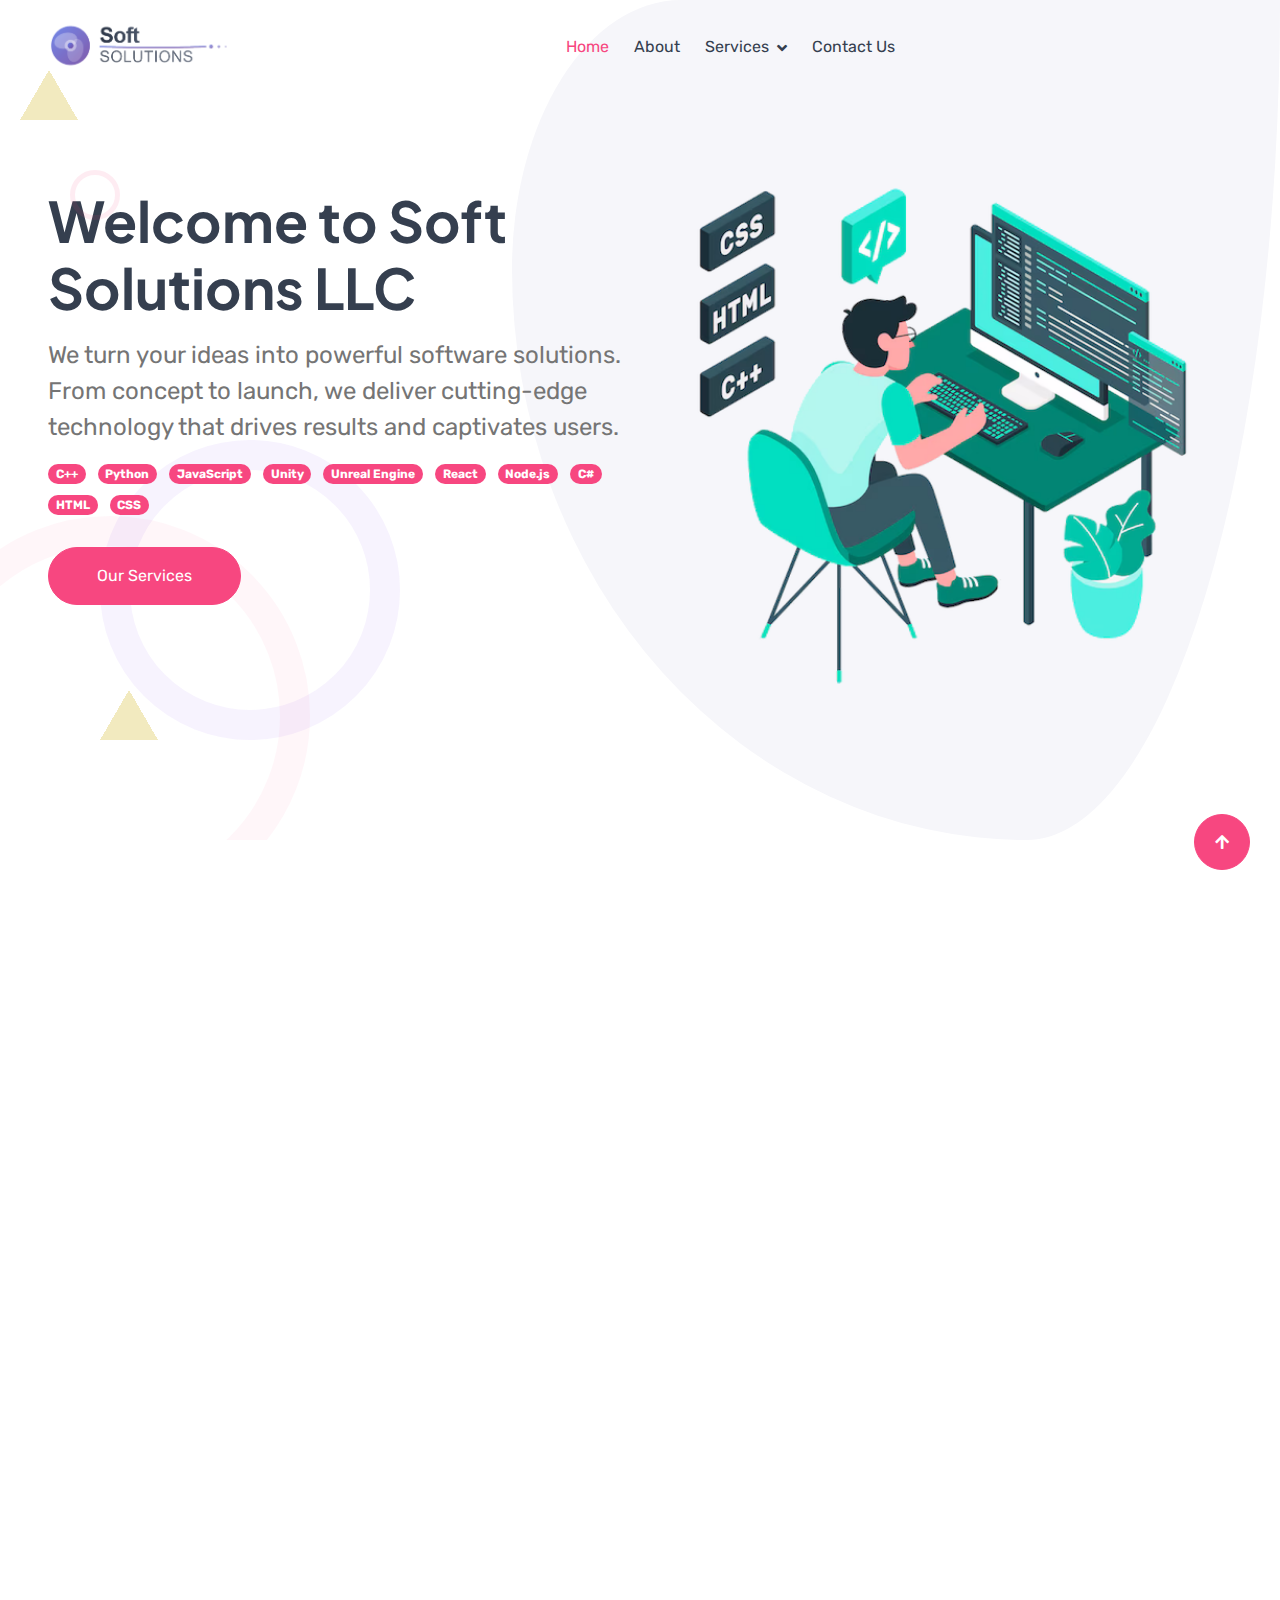
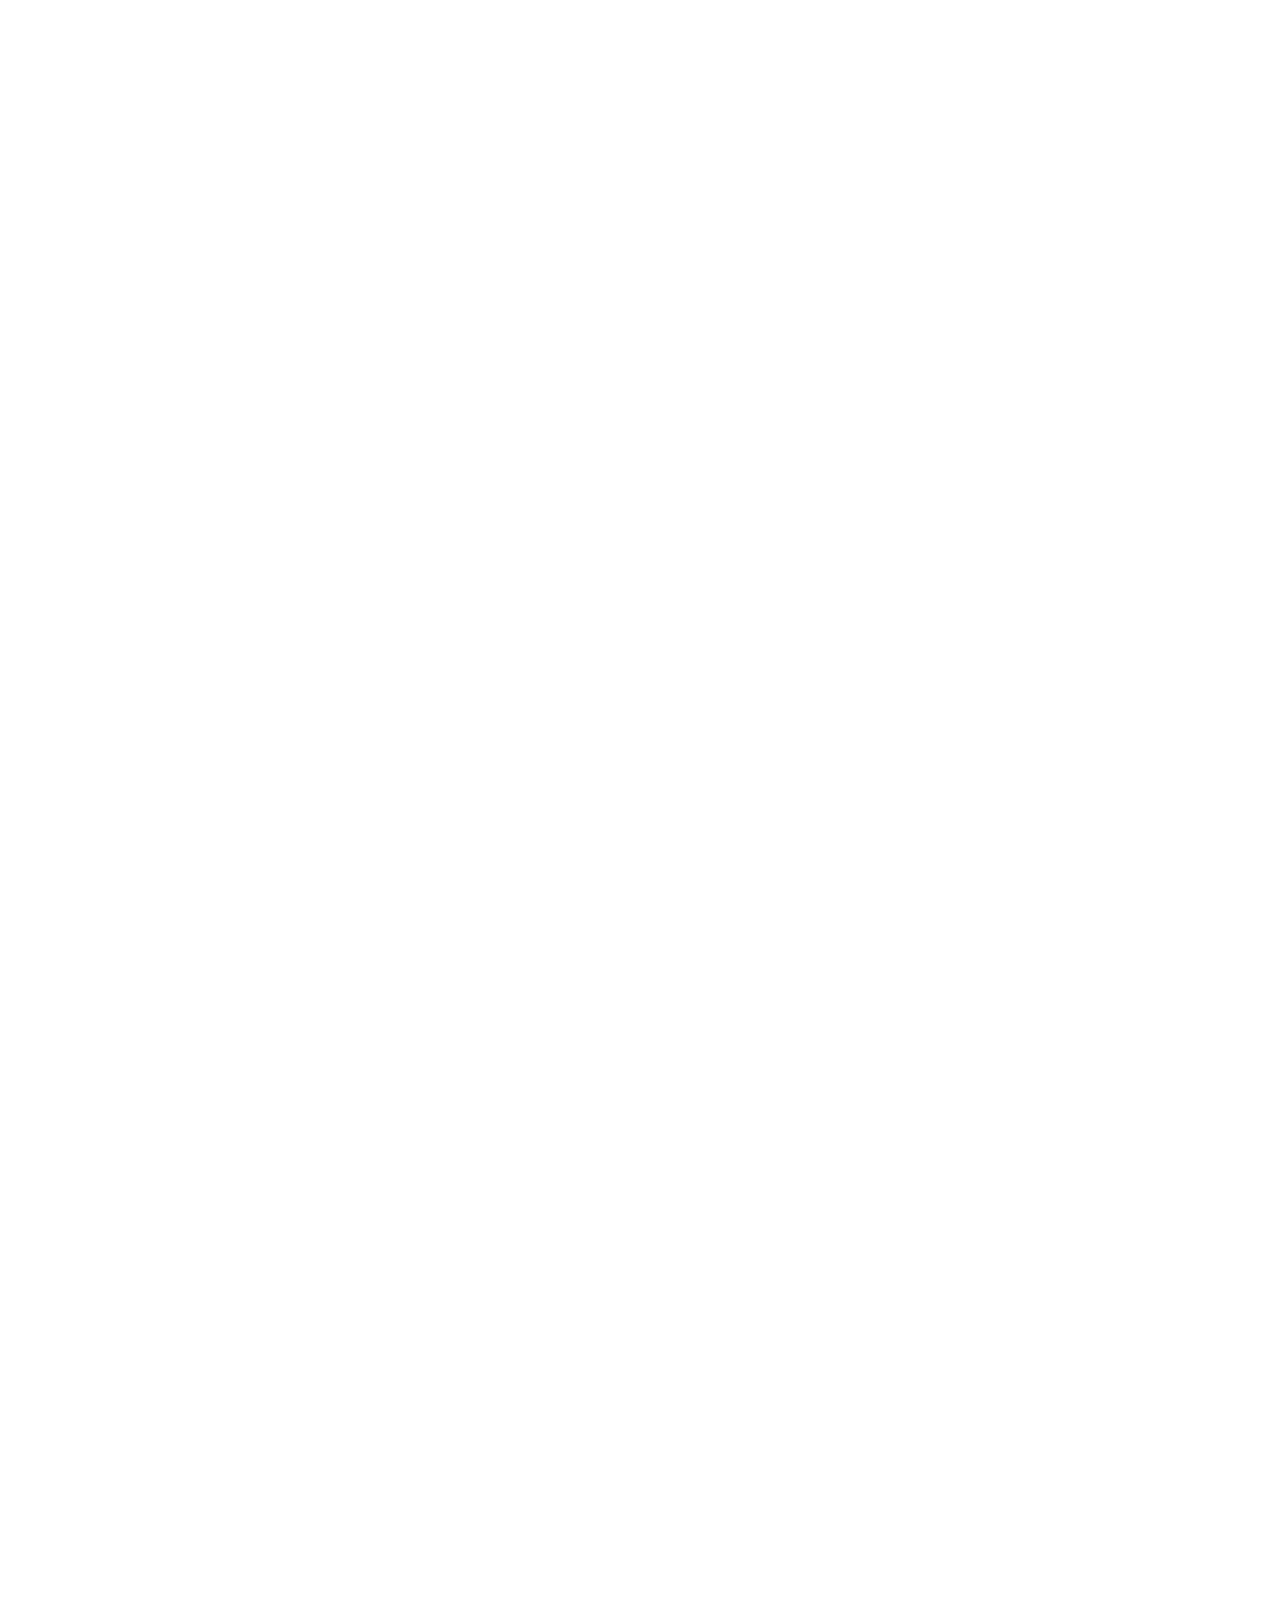
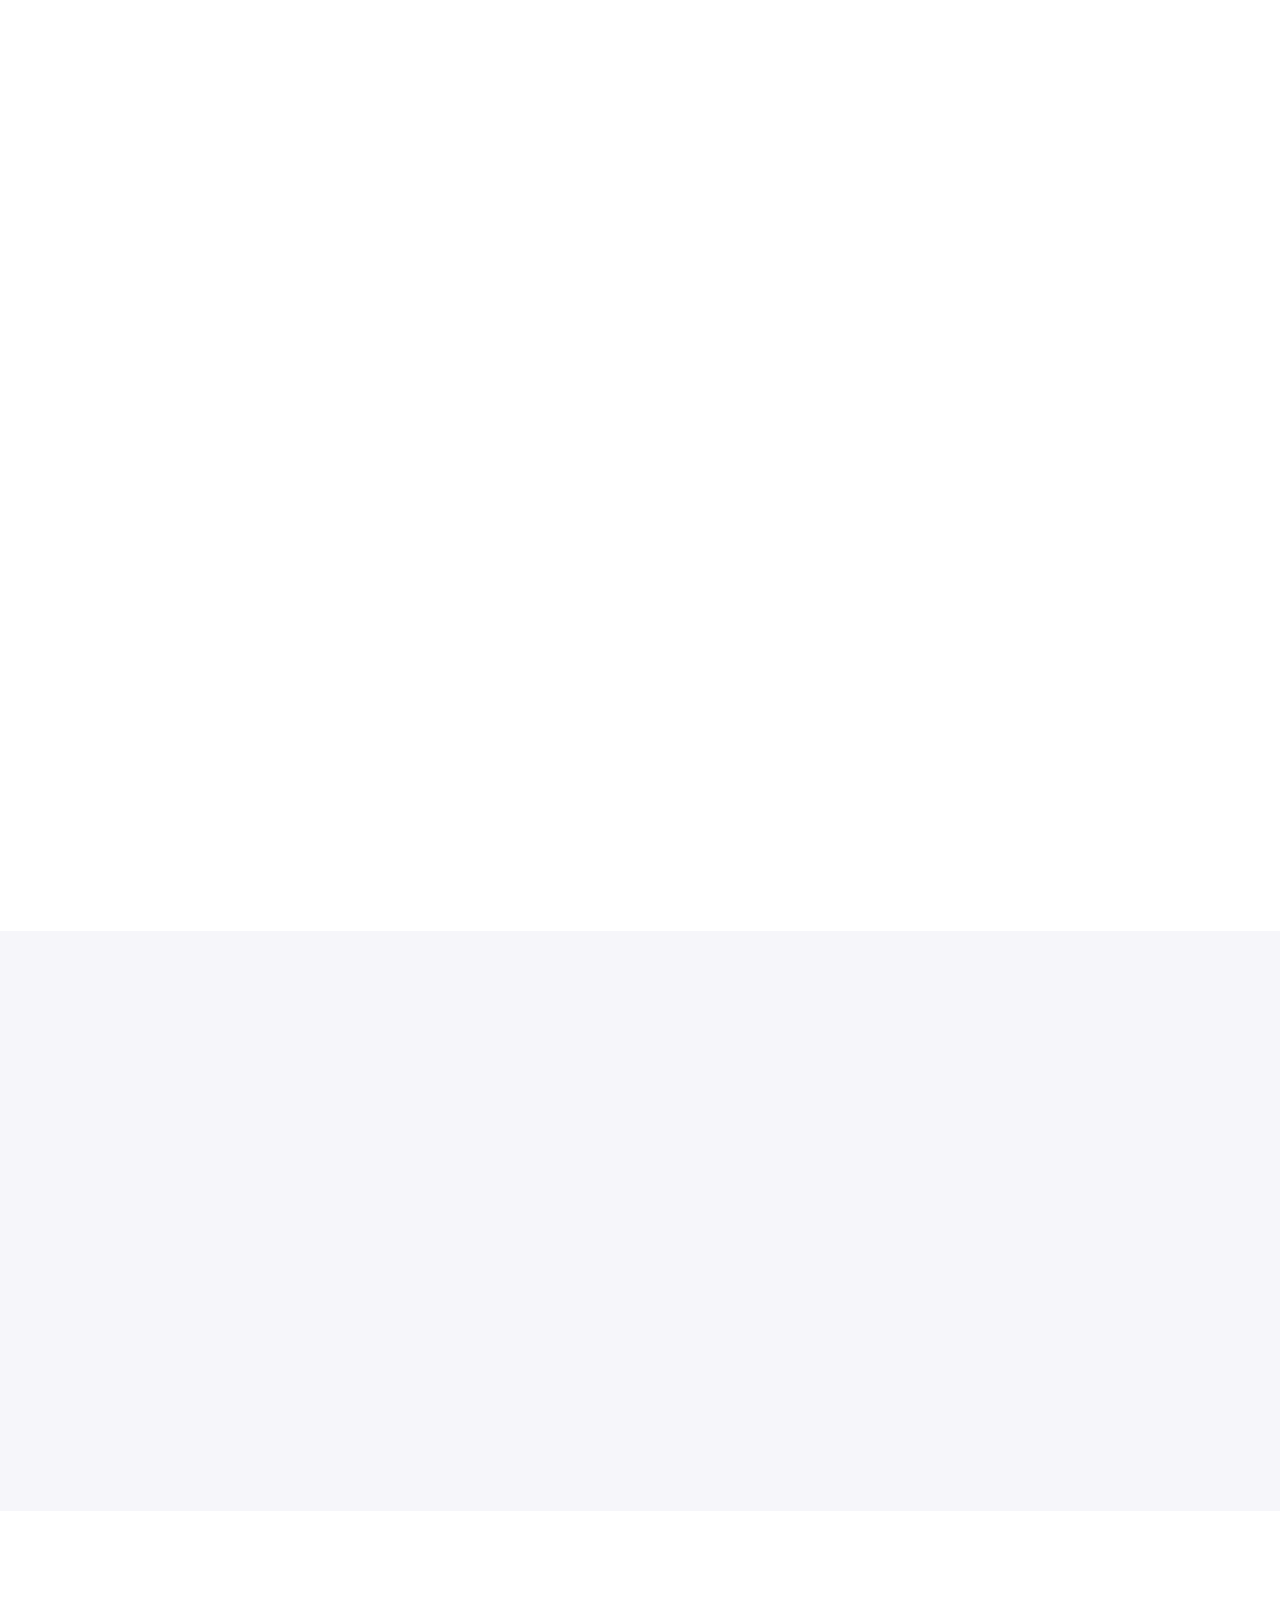
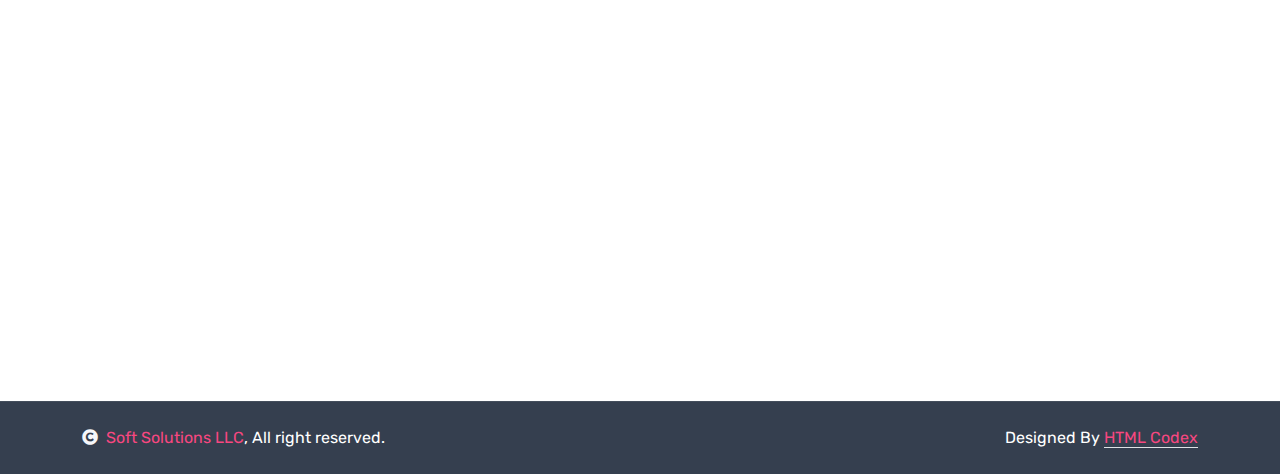
<file: index.html>
<!DOCTYPE html>
<html lang="en">

    <head>
        <meta charset="utf-8">
        <title>Home - Soft Solutions LLC</title>
        <meta content="width=device-width, initial-scale=1.0" name="viewport">
        <meta content="" name="keywords">
        <meta content="" name="description">

        <!-- Google Web Fonts -->
        <link rel="preconnect" href="https://fonts.googleapis.com">
        <link rel="preconnect" href="https://fonts.gstatic.com" crossorigin>
        <link href="https://fonts.googleapis.com/css2?family=Plus+Jakarta+Sans:wght@500;600;700&family=Rubik:wght@400;500&display=swap" rel="stylesheet"> 

        <!-- Icon Font Stylesheet -->
        <link rel="stylesheet" href="https://use.fontawesome.com/releases/v5.15.4/css/all.css"/>
        <link href="https://cdn.jsdelivr.net/npm/bootstrap-icons@1.4.1/font/bootstrap-icons.css" rel="stylesheet">

        <!-- Libraries Stylesheet -->
        <link href="lib/animate/animate.min.css" rel="stylesheet">
        <link href="lib/owlcarousel/assets/owl.carousel.min.css" rel="stylesheet">
        <link href="lib/lightbox/css/lightbox.min.css" rel="stylesheet">


        <!-- Customized Bootstrap Stylesheet -->
        <link href="css/bootstrap.min.css" rel="stylesheet">

        <!-- Template Stylesheet -->
        <link href="css/style.css" rel="stylesheet">
    </head>

    <body>

        <!-- Spinner Start -->
        <div id="spinner" class="show bg-white position-fixed translate-middle w-100 vh-100 top-50 start-50 d-flex align-items-center justify-content-center">
            <div class="spinner-border text-primary" style="width: 3rem; height: 3rem;" role="status">
                <span class="sr-only">Loading...</span>
            </div>
        </div>
        <!-- Spinner End -->


        <!-- Navbar & Hero Start -->
        <div class="container-fluid header position-relative overflow-hidden p-0">
            <nav class="navbar navbar-expand-lg fixed-top navbar-light px-4 px-lg-5 py-3 py-lg-0">
                <a href="index.html" class="navbar-brand p-0">
                    <img src="img/logo.png" alt="Soft Solutions Logo" style="height: 60px;">
                </a>
                <button class="navbar-toggler" type="button" data-bs-toggle="collapse" data-bs-target="#navbarCollapse">
                    <span class="fa fa-bars"></span>
                </button>
                <div class="collapse navbar-collapse" id="navbarCollapse">
                    <div class="navbar-nav mx-auto py-0">
                        <a href="index.html" class="nav-item nav-link active">Home</a>
                        <a href="about.html" class="nav-item nav-link">About</a>
                        <div class="nav-item dropdown">
                            <a href="#" class="nav-link dropdown-toggle" data-bs-toggle="dropdown">Services</a>
                            <div class="dropdown-menu dropdown-menu-start m-0">
                                <a href="service.html" class="dropdown-item">All Services</a>
                                <a href="service.html#custom-software" class="dropdown-item">Custom Software</a>
                                <a href="service.html#game-development" class="dropdown-item">Game Development</a>
                                <a href="service.html#web-development" class="dropdown-item">Web Development</a>
                                <a href="service.html#mobile-development" class="dropdown-item">Mobile Apps</a>
                                <a href="service.html#ui-ux-design" class="dropdown-item">UI/UX Design</a>
                                <a href="service.html#consulting" class="dropdown-item">Consulting</a>
                            </div>
                        </div>
                        <a href="contact.html" class="nav-item nav-link">Contact Us</a>
                    </div>
                </div>
            </nav>

            <!-- Hero Header Start -->
            <div class="hero-header overflow-hidden px-5">
                <div class="rotate-img">
                    <img src="img/sty-1.png" class="img-fluid w-100" alt="">
                    <div class="rotate-sty-2"></div>
                </div>
                <div class="row gy-5 align-items-center">
                    <div class="col-lg-6 wow fadeInLeft" data-wow-delay="0.1s" style="margin-top: -60px;">
                        <h1 class="display-4 text-dark mb-3 wow fadeInUp" data-wow-delay="0.3s">Welcome to Soft Solutions LLC</h1>
                        <p class="fs-4 mb-3 wow fadeInUp" data-wow-delay="0.5s">We turn your ideas into powerful software solutions. From concept to launch, we deliver cutting-edge technology that drives results and captivates users.</p>
                        <div class="mb-4 wow fadeInUp" data-wow-delay="0.6s">
                            <span class="badge bg-primary me-2 mb-2">C++</span>
                            <span class="badge bg-primary me-2 mb-2">Python</span>
                            <span class="badge bg-primary me-2 mb-2">JavaScript</span>
                            <span class="badge bg-primary me-2 mb-2">Unity</span>
                            <span class="badge bg-primary me-2 mb-2">Unreal Engine</span>
                            <span class="badge bg-primary me-2 mb-2">React</span>
                            <span class="badge bg-primary me-2 mb-2">Node.js</span>
                            <span class="badge bg-primary me-2 mb-2">C#</span>
                            <span class="badge bg-primary me-2 mb-2">HTML</span>
                            <span class="badge bg-primary me-2 mb-2">CSS</span>
                        </div>
                        <a href="#services" class="btn btn-primary rounded-pill py-3 px-5 wow fadeInUp" data-wow-delay="0.7s">Our Services</a>
                    </div>
                    <div class="col-lg-6 wow fadeInRight" data-wow-delay="0.2s">
                        <img src="img/hero-img-1.png" class="img-fluid w-100 h-100" alt="">
                    </div>
                </div>
            </div>
            <!-- Hero Header End -->
        </div>
        <!-- Navbar & Hero End -->


        <!-- About Start -->
        <div class="container-fluid overflow-hidden py-5"  style="margin-top: 6rem;">
            <div class="container py-5">
                <div class="row g-5">
                    <div class="col-lg-6 wow fadeInUp" data-wow-delay="0.1s">
                        <div class="RotateMoveLeft">
                            <img src="img/about-1.png" class="img-fluid w-100" alt="">
                        </div>
                    </div>
                    <div class="col-lg-6 wow fadeInUp" data-wow-delay="0.3s">
                        <h4 class="mb-1 text-primary">About Us</h4>
                        <h1 class="display-5 mb-4">Innovative Solutions</h1>
                        <p class="mb-4">At Soft Solutions LLC, we are passionate about transforming ideas into powerful digital solutions. With years of experience in custom software development, game design, and innovative technology solutions, we help businesses and individuals bring their digital visions to life. Our team of skilled developers and designers work collaboratively to deliver cutting-edge applications that drive results and exceed expectations.</p>
                        <p class="mb-4">From concept to deployment, we handle every aspect of your project with precision and creativity. Whether you need a custom business application, an engaging mobile game, or a sophisticated web platform, we have the expertise to make it happen. Our commitment to quality, innovation, and client satisfaction sets us apart in the competitive technology landscape.</p>
                        <a href="about.html" class="btn btn-primary rounded-pill py-3 px-5">Learn More</a>
                    </div>
                </div>
            </div>
        </div>
        <!-- About End -->


        <!-- Service Start -->
        <div id="services" class="container-fluid service py-5">
            <div class="container py-5">
                <div class="text-center mx-auto mb-5 wow fadeInUp" data-wow-delay="0.1s" style="max-width: 900px;">
                    <h4 class="mb-1 text-primary">Our Services</h4>
                    <h1 class="display-5 mb-4">Comprehensive Technology Solutions</h1>
                    <p class="mb-0">We offer a full spectrum of technology services designed to transform your ideas into powerful digital solutions. From custom software development to immersive game experiences, we deliver innovative solutions that drive results.</p>
                </div>
                <div class="row g-4 justify-content-center">
                    <div class="col-md-6 col-lg-4 wow fadeInUp" data-wow-delay="0.1s">
                        <div class="service-item text-center rounded p-4">
                            <div class="service-icon d-inline-block bg-light rounded p-4 mb-4"><i class="fas fa-code fa-5x text-primary"></i></div>
                            <div class="service-content">
                                <h4 class="mb-4">Custom Software Development</h4>
                                <p class="mb-4">Tailored software solutions designed to meet your specific business needs. We build scalable, efficient applications that streamline your operations and boost productivity.</p>
                                <a href="service.html#custom-software" class="btn btn-light rounded-pill text-primary py-2 px-4">Learn More</a>
                            </div>
                        </div>
                    </div>
                    <div class="col-md-6 col-lg-4 wow fadeInUp" data-wow-delay="0.3s">
                        <div class="service-item text-center rounded p-4">
                            <div class="service-icon d-inline-block bg-light rounded p-4 mb-4"><i class="fas fa-gamepad fa-5x text-primary"></i></div>
                            <div class="service-content">
                                <h4 class="mb-4">Game Development</h4>
                                <p class="mb-4">Create engaging and immersive gaming experiences across multiple platforms. Our team develops games using cutting-edge technologies and innovative design principles.</p>
                                <a href="service.html#game-development" class="btn btn-light rounded-pill text-primary py-2 px-4">Learn More</a>
                            </div>
                        </div>
                    </div>
                    <div class="col-md-6 col-lg-4 wow fadeInUp" data-wow-delay="0.5s">
                        <div class="service-item text-center rounded p-4">
                            <div class="service-icon d-inline-block bg-light rounded p-4 mb-4"><i class="fas fa-palette fa-5x text-primary"></i></div>
                            <div class="service-content">
                                <h4 class="mb-4">Game Design</h4>
                                <p class="mb-4">Creative game design services that bring your vision to life. From concept to final design, we create compelling gameplay mechanics and stunning visual experiences.</p>
                                <a href="service.html#game-design" class="btn btn-light rounded-pill text-primary py-2 px-4">Learn More</a>
                            </div>
                        </div>
                    </div>
                    <div class="col-md-6 col-lg-4 wow fadeInUp" data-wow-delay="0.7s">
                        <div class="service-item text-center rounded p-4">
                            <div class="service-icon d-inline-block bg-light rounded p-4 mb-4"><i class="fas fa-globe fa-5x text-primary"></i></div>
                            <div class="service-content">
                                <h4 class="mb-4">Web Development</h4>
                                <p class="mb-4">Modern, responsive websites and web applications built with the latest technologies. We create user-friendly interfaces that deliver exceptional user experiences.</p>
                                <a href="service.html#web-development" class="btn btn-light rounded-pill text-primary py-2 px-4">Learn More</a>
                            </div>
                        </div>
                    </div>
                    <div class="col-md-6 col-lg-4 wow fadeInUp" data-wow-delay="0.1s">
                        <div class="service-item text-center rounded p-4">
                            <div class="service-icon d-inline-block bg-light rounded p-4 mb-4"><i class="fas fa-mobile-alt fa-5x text-primary"></i></div>
                            <div class="service-content">
                                <h4 class="mb-4">Mobile App Development</h4>
                                <p class="mb-4">Native and cross-platform mobile applications for iOS and Android. We build intuitive, high-performance apps that engage users and drive business growth.</p>
                                <a href="service.html#mobile-development" class="btn btn-light rounded-pill text-primary py-2 px-4">Learn More</a>
                            </div>
                        </div>
                    </div>
                    <div class="col-md-6 col-lg-4 wow fadeInUp" data-wow-delay="0.3s">
                        <div class="service-item text-center rounded p-4">
                            <div class="service-icon d-inline-block bg-light rounded p-4 mb-4"><i class="fas fa-cogs fa-5x text-primary"></i></div>
                            <div class="service-content">
                                <h4 class="mb-4">System Integration</h4>
                                <p class="mb-4">Seamless integration of software systems and APIs to optimize your business processes. We ensure all your technology solutions work together efficiently.</p>
                                <a href="service.html#system-integration" class="btn btn-light rounded-pill text-primary py-2 px-4">Learn More</a>
                            </div>
                        </div>
                    </div>
                </div>
            </div>
        </div>
        <!-- Service End -->


        <!-- Feature Start -->
        <div class="container-fluid feature overflow-hidden py-5">
            <div class="container py-5">
                <div class="text-center mx-auto mb-5 wow fadeInUp" data-wow-delay="0.1s" style="max-width: 900px;">
                    <h4 class="text-primary">Our Features</h4>
                    <h1 class="display-5 mb-4">Why Choose Soft Solutions?</h1>
                    <p class="mb-0">Discover what sets us apart. We combine technical excellence, modern processes, and a client-first approach to deliver outstanding results for every project.</p>
                </div>
                <div class="row g-4 justify-content-center text-center mb-5">
                    <div class="col-md-6 col-lg-4 col-xl-3 wow fadeInUp" data-wow-delay="0.1s">
                        <div class="text-center p-4">
                            <div class="d-inline-block rounded bg-light p-4 mb-4"><i class="fas fa-project-diagram fa-4x text-primary"></i></div>
                            <h4 class="mb-3">Agile Development</h4>
                            <p class="mb-0">Flexible, transparent, and rapid delivery using agile methodologies.</p>
                        </div>
                    </div>
                    <div class="col-md-6 col-lg-4 col-xl-3 wow fadeInUp" data-wow-delay="0.2s">
                        <div class="text-center p-4">
                            <div class="d-inline-block rounded bg-light p-4 mb-4"><i class="fas fa-laptop-code fa-4x text-primary"></i></div>
                            <h4 class="mb-3">Cross-Platform Expertise</h4>
                            <p class="mb-0">Web, mobile, and desktop solutions to reach every audience.</p>
                        </div>
                    </div>
                    <div class="col-md-6 col-lg-4 col-xl-3 wow fadeInUp" data-wow-delay="0.3s">
                        <div class="text-center p-4">
                            <div class="d-inline-block rounded bg-light p-4 mb-4"><i class="fas fa-cloud fa-4x text-primary"></i></div>
                            <h4 class="mb-3">Cloud Integration</h4>
                            <p class="mb-0">Scalable, secure, and high-performance cloud-based applications.</p>
                        </div>
                    </div>
                    <div class="col-md-6 col-lg-4 col-xl-3 wow fadeInUp" data-wow-delay="0.4s">
                        <div class="text-center p-4">
                            <div class="d-inline-block rounded bg-light p-4 mb-4"><i class="fas fa-cogs fa-4x text-primary"></i></div>
                            <h4 class="mb-3">End-to-End Service</h4>
                            <p class="mb-0">From concept to deployment and support, we're with you every step.</p>
                        </div>
                    </div>
                    <div class="col-md-6 col-lg-4 col-xl-3 wow fadeInUp" data-wow-delay="0.5s">
                        <div class="text-center p-4">
                            <div class="d-inline-block rounded bg-light p-4 mb-4"><i class="fas fa-microchip fa-4x text-primary"></i></div>
                            <h4 class="mb-3">Cutting-Edge Tech</h4>
                            <p class="mb-0">We use the latest frameworks and tools for innovative, future-proof solutions.</p>
                        </div>
                    </div>
                    <div class="col-md-6 col-lg-4 col-xl-3 wow fadeInUp" data-wow-delay="0.6s">
                        <div class="text-center p-4">
                            <div class="d-inline-block rounded bg-light p-4 mb-4"><i class="fas fa-headset fa-4x text-primary"></i></div>
                            <h4 class="mb-3">Dedicated Support</h4>
                            <p class="mb-0">Ongoing maintenance and rapid response to your needs, even after launch.</p>
                        </div>
                    </div>
                </div>
            </div>
        </div>
        <!-- Feature End -->


        <!-- FAQ Start -->
        <div class="container-fluid FAQ bg-light overflow-hidden py-5">
            <div class="container py-5">
                <div class="row g-5 align-items-center">
                    <div class="col-lg-6 wow fadeInLeft" data-wow-delay="0.1s">
                       <div class="accordion" id="accordionExample">
                            <div class="accordion-item border-0 mb-4">
                                <h2 class="accordion-header" id="headingOne">
                                    <button class="accordion-button rounded-top" type="button" data-bs-toggle="collapse" data-bs-target="#collapseOne" aria-expanded="true" aria-controls="collapseTOne">
                                        Why should I choose Soft Solutions for my project?
                                    </button>
                                </h2>
                                <div id="collapseOne" class="accordion-collapse collapse show" aria-labelledby="headingOne" data-bs-parent="#accordionExample">
                                    <div class="accordion-body my-2">
                                        <h5>Reliable, high-quality solutions tailored to your needs.</h5>
                                        <p>We deliver reliable, high-quality software and digital solutions tailored to your needs. Our experienced team communicates clearly, meets deadlines, and is dedicated to your success.</p>
                                    </div>
                                </div>
                            </div>
                            <div class="accordion-item border-0 mb-4">
                                <h2 class="accordion-header" id="headingTwo">
                                    <button class="accordion-button collapsed rounded-top" type="button" data-bs-toggle="collapse" data-bs-target="#collapseTwo" aria-expanded="false" aria-controls="collapseTwo">
                                        How do you keep clients involved during a project?
                                    </button>
                                </h2>
                                <div id="collapseTwo" class="accordion-collapse collapse" aria-labelledby="headingTwo" data-bs-parent="#accordionExample">
                                    <div class="accordion-body my-2">
                                        <h5>We believe in close collaboration and clear communication.</h5>
                                        <p>From the initial consultation to project delivery and beyond, we keep you informed and involved at every stage. Your feedback and ideas are always welcome, ensuring the final product truly meets your needs.</p>
                                    </div>
                                </div>
                            </div>
                            <div class="accordion-item border-0">
                                <h2 class="accordion-header" id="headingThree">
                                    <button class="accordion-button collapsed rounded-top" type="button" data-bs-toggle="collapse" data-bs-target="#collapseThree" aria-expanded="false" aria-controls="collapseThree">
                                        What are the key challenges of software development?
                                    </button>
                                </h2>
                                <div id="collapseThree" class="accordion-collapse collapse" aria-labelledby="headingThree" data-bs-parent="#accordionExample">
                                    <div class="accordion-body my-2">
                                        <h5>Understanding needs, scalability, and evolving technology.</h5>
                                        <p>Some of the biggest challenges include understanding unique business needs, ensuring scalability, and keeping up with rapidly evolving technology. At Soft Solutions, we address these by working closely with you, using modern frameworks, and building scalable, future-proof solutions.</p>
                                    </div>
                                </div>
                            </div>
                       </div>
                    </div>
                    <div class="col-lg-6 wow fadeInRight" data-wow-delay="0.3s">
                        <div class="FAQ-img RotateMoveRight rounded">
                            <img src="img/about-1.png" class="img-fluid w-100" alt="">
                        </div>
                    </div>
                </div>
            </div>
        </div>
        <!-- FAQ End -->


        <!-- Footer Start -->
        <div class="container-fluid footer py-5 wow fadeIn" data-wow-delay="0.2s">
            <div class="container py-5">
                <div class="row g-5">
                    <div class="col-md-6 col-lg-6 col-xl-4">
                        <div class="footer-item d-flex flex-column">
                            <h4 class="mb-4 text-dark">Quick Links</h4>
                            <a href="index.html">Home</a>
                            <a href="about.html">About Us</a>
                            <a href="service.html">Services</a>
                            <a href="contact.html">Contact Us</a>
                            <a href="privacy.html">Privacy Policy</a>
                            <a href="tos.html">Terms of Service</a>
                            <a href="refund.html">Refund Policy</a>
                        </div>
                    </div>
                    <div class="col-md-6 col-lg-6 col-xl-4">
                        <div class="footer-item d-flex flex-column">
                            <h4 class="mb-4 text-dark">Services</h4>
                            <a href="service.html#custom-software">Custom Software Development</a>
                            <a href="service.html#game-development">Game Development</a>
                            <a href="service.html#web-development">Web Development</a>
                            <a href="service.html#mobile-development">Mobile App Development</a>
                            <a href="service.html#ui-ux-design">UI/UX Design</a>
                            <a href="service.html#consulting">Technology Consulting</a>
                        </div>
                    </div>
                    <div class="col-md-6 col-lg-6 col-xl-4">
                        <div class="footer-item d-flex flex-column">
                            <h4 class="mb-4 text-dark">Contact Info</h4>
                            <span><i class="fa fa-map-marker-alt me-2"></i> 30 N Gould St Ste R</span>
                            <span><i class="fa fa-map-marker-alt me-2"></i> Sheridan, WY 82801</span>
                            <span><i class="fa fa-map-marker-alt me-2"></i> United States</span>
                            <a href="contact.html"><i class="fas fa-envelope me-2"></i> info@softsol.biz</a>
                        </div>
                    </div>
                </div>
            </div>
        </div>
        <!-- Footer End -->

        
        <!-- Copyright Start -->
        <div class="container-fluid copyright py-4">
            <div class="container">
                <div class="row g-4 align-items-center">
                    <div class="col-md-6 text-center text-md-start mb-md-0">
                        <span class="text-white"><a href="#"><i class="fas fa-copyright text-light me-2"></i>Soft Solutions LLC</a>, All right reserved.</span>
                    </div>
                    <div class="col-md-6 text-center text-md-end text-white">
                        Designed By <a class="border-bottom" href="https://htmlcodex.com">HTML Codex</a>
                    </div>
                </div>
            </div>
        </div>
        <!-- Copyright End -->


        <!-- Back to Top -->
        <a class="btn btn-primary btn-lg-square back-to-top"><i class="fa fa-arrow-up"></i></a>

        
    <!-- JavaScript Libraries -->
    <script src="https://ajax.googleapis.com/ajax/libs/jquery/3.6.4/jquery.min.js"></script>
    <script src="https://cdn.jsdelivr.net/npm/bootstrap@5.0.0/dist/js/bootstrap.bundle.min.js"></script>
    <script src="lib/wow/wow.min.js"></script>
    <script src="lib/easing/easing.min.js"></script>
    <script src="lib/waypoints/waypoints.min.js"></script>
    <script src="lib/counterup/counterup.min.js"></script>
    <script src="lib/owlcarousel/owl.carousel.min.js"></script>
    <script src="lib/lightbox/js/lightbox.min.js"></script>
    

    <!-- Template Javascript -->
    <script src="js/main.js"></script>
    </body>

</html>
</file>
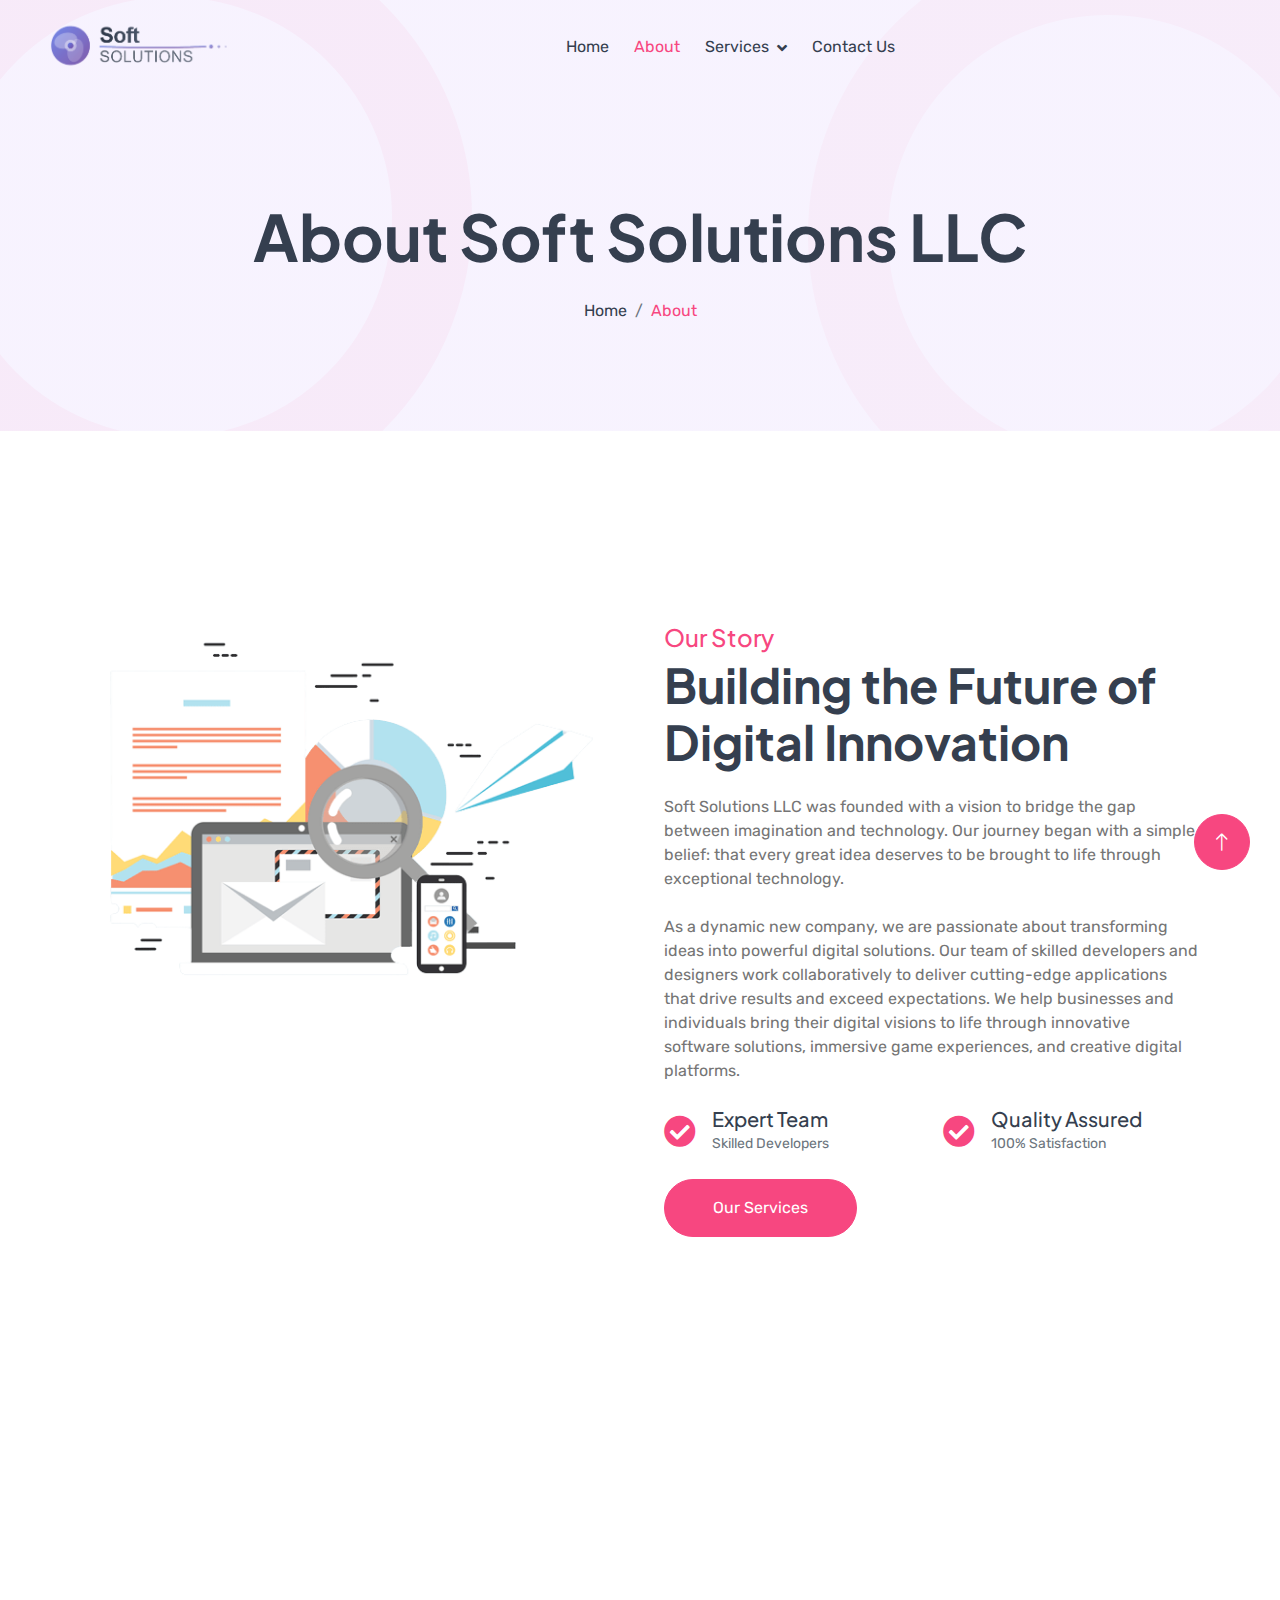
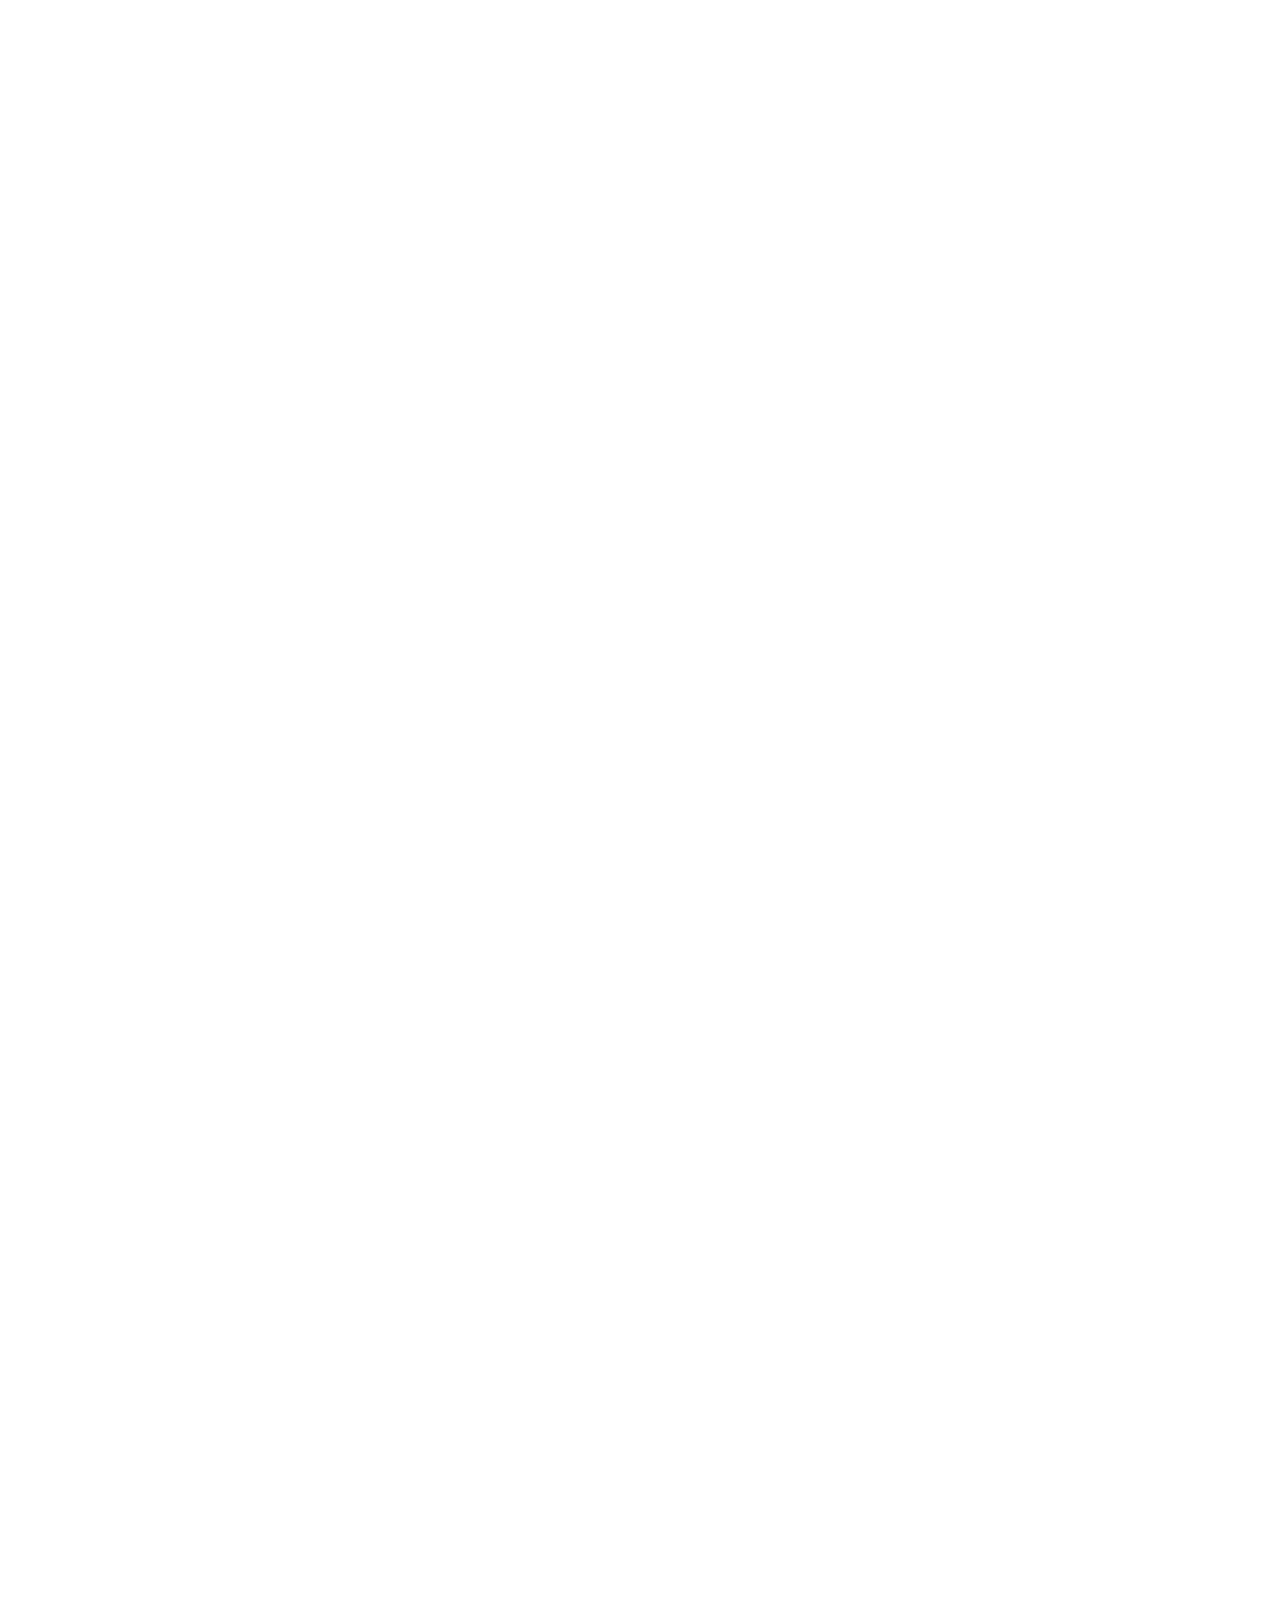
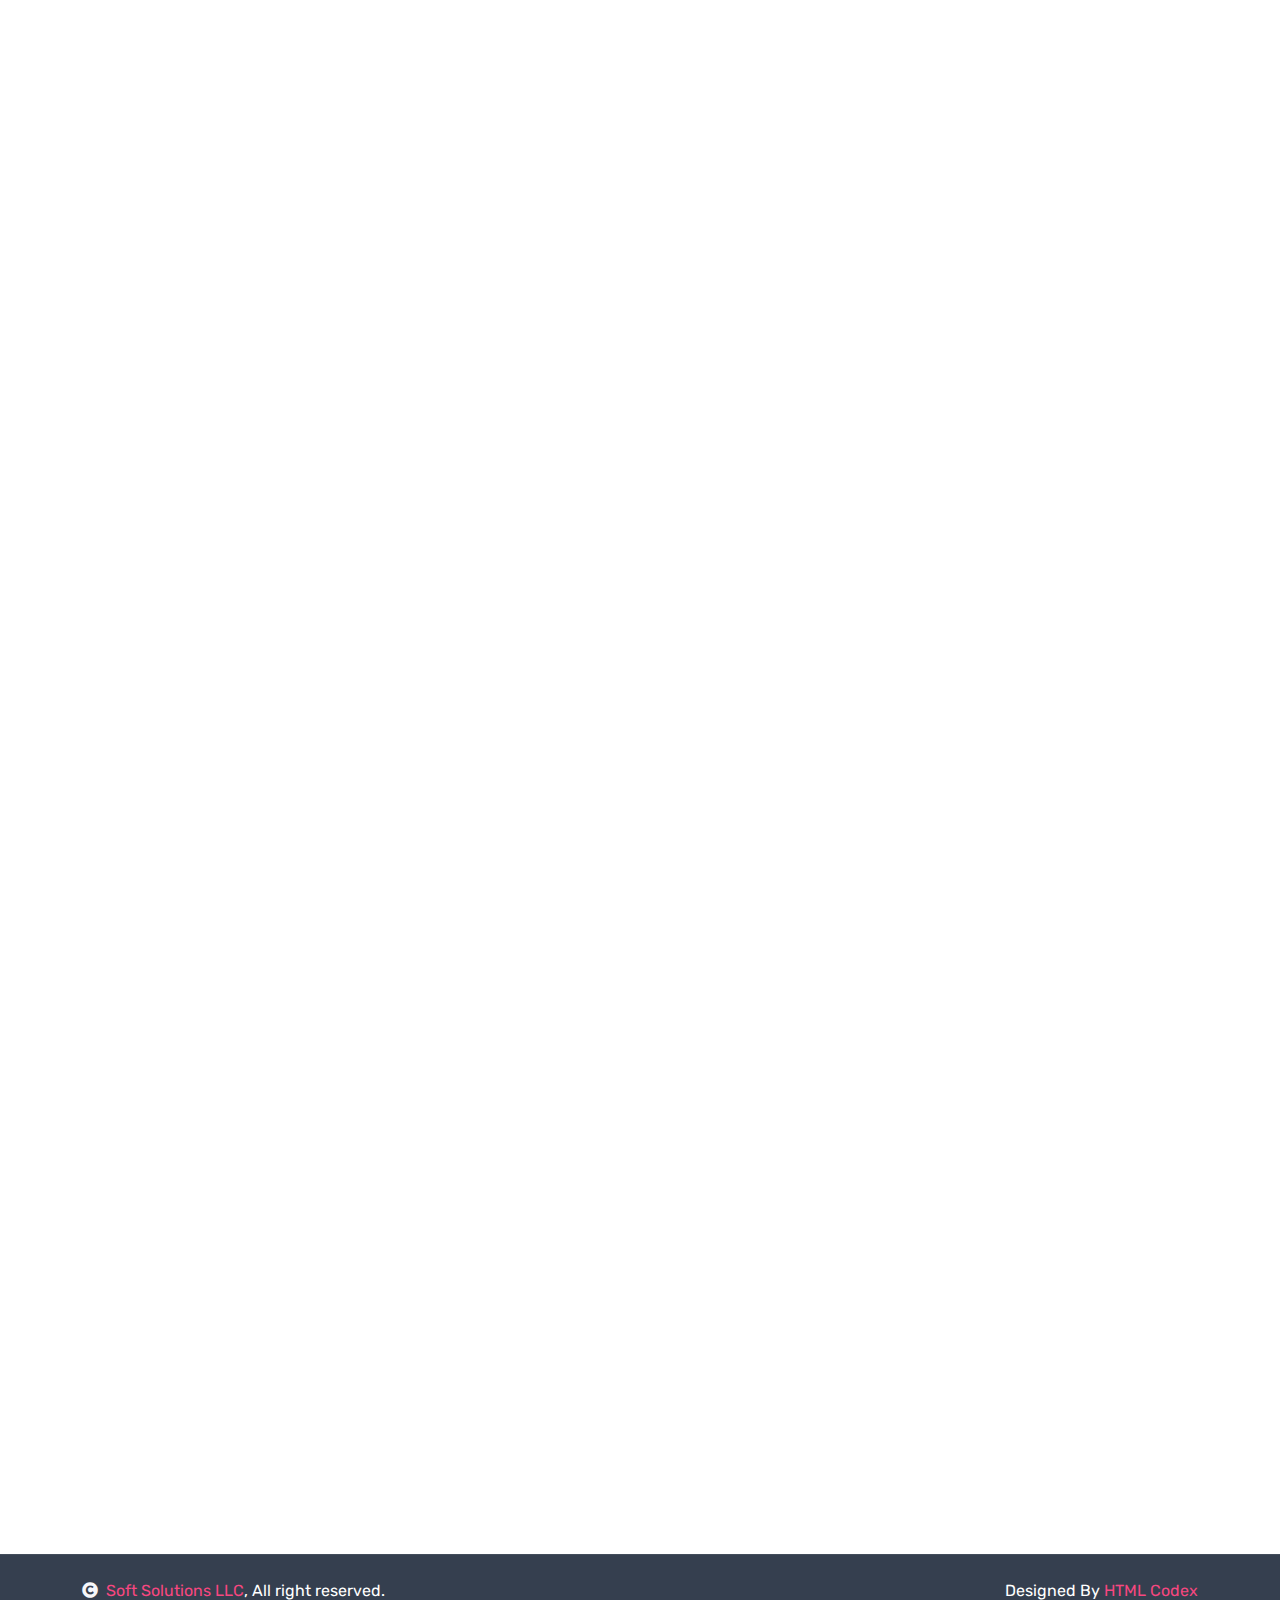
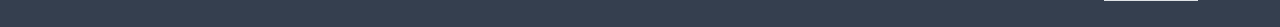
<file: about.html>
<!DOCTYPE html>
<html lang="en">

    <head>
        <meta charset="utf-8">
        <title>About Us - Soft Solutions LLC</title>
        <meta content="width=device-width, initial-scale=1.0" name="viewport">
        <meta content="custom software, game development, technology solutions" name="keywords">
        <meta content="Learn about Soft Solutions LLC - a leading technology company specializing in custom software development, game design, and innovative digital solutions." name="description">

        <!-- Google Web Fonts -->
        <link rel="preconnect" href="https://fonts.googleapis.com">
        <link rel="preconnect" href="https://fonts.gstatic.com" crossorigin>
        <link href="https://fonts.googleapis.com/css2?family=Plus+Jakarta+Sans:wght@500;600;700&family=Rubik:wght@400;500&display=swap" rel="stylesheet"> 

        <!-- Icon Font Stylesheet -->
        <link rel="stylesheet" href="https://use.fontawesome.com/releases/v5.15.4/css/all.css"/>
        <link href="https://cdn.jsdelivr.net/npm/bootstrap-icons@1.4.1/font/bootstrap-icons.css" rel="stylesheet">

        <!-- Libraries Stylesheet -->
        <link href="lib/animate/animate.min.css" rel="stylesheet">
        <link href="lib/owlcarousel/assets/owl.carousel.min.css" rel="stylesheet">
        <link href="lib/lightbox/css/lightbox.min.css" rel="stylesheet">

        <!-- Customized Bootstrap Stylesheet -->
        <link href="css/bootstrap.min.css" rel="stylesheet">

        <!-- Template Stylesheet -->
        <link href="css/style.css" rel="stylesheet">
    </head>

    <body>

        <!-- Spinner Start -->
        <div id="spinner" class="show bg-white position-fixed translate-middle w-100 vh-100 top-50 start-50 d-flex align-items-center justify-content-center">
            <div class="spinner-border text-primary" style="width: 3rem; height: 3rem;" role="status">
                <span class="sr-only">Loading...</span>
            </div>
        </div>
        <!-- Spinner End -->

        <!-- Navbar & Hero Start -->
        <div class="container-fluid p-0">
            <nav class="navbar navbar-expand-lg navbar-light bg-transparent px-4 px-lg-5 py-3 py-lg-0">
                <a href="index.html" class="navbar-brand p-0">
                    <img src="img/logo.png" alt="Soft Solutions Logo" style="height: 60px;">
                </a>
                <button class="navbar-toggler" type="button" data-bs-toggle="collapse" data-bs-target="#navbarCollapse">
                    <span class="fa fa-bars"></span>
                </button>
                <div class="collapse navbar-collapse" id="navbarCollapse">
                    <div class="navbar-nav mx-auto py-0">
                        <a href="index.html" class="nav-item nav-link">Home</a>
                        <a href="about.html" class="nav-item nav-link active">About</a>
                        <div class="nav-item dropdown">
                            <a href="#" class="nav-link dropdown-toggle" data-bs-toggle="dropdown">Services</a>
                            <div class="dropdown-menu m-0">
                                <a href="service.html" class="dropdown-item">All Services</a>
                                <a href="service.html#custom-software" class="dropdown-item">Custom Software</a>
                                <a href="service.html#game-development" class="dropdown-item">Game Development</a>
                                <a href="service.html#web-development" class="dropdown-item">Web Development</a>
                                <a href="service.html#mobile-development" class="dropdown-item">Mobile Apps</a>
                                <a href="service.html#ui-ux-design" class="dropdown-item">UI/UX Design</a>
                                <a href="service.html#consulting" class="dropdown-item">Consulting</a>
                            </div>
                        </div>
                        <a href="contact.html" class="nav-item nav-link">Contact Us</a>
                    </div>
                </div>
            </nav>
        </div>
        <!-- Navbar & Hero End -->

        <!-- Header Start -->
        <div class="container-fluid bg-breadcrumb">
            <ul class="breadcrumb-animation">
                <li></li>
                <li></li>
                <li></li>
                <li></li>
                <li></li>
                <li></li>
                <li></li>
                <li></li>
                <li></li>
                <li></li>
            </ul>
            <div class="container text-center py-5" style="max-width: 900px;">
                <h3 class="display-3 mb-4 wow fadeInDown" data-wow-delay="0.1s">About Soft Solutions LLC</h3>
                <ol class="breadcrumb justify-content-center mb-0 wow fadeInDown" data-wow-delay="0.3s">
                    <li class="breadcrumb-item"><a href="index.html">Home</a></li>
                    <li class="breadcrumb-item active text-primary">About</li>
                </ol>    
            </div>
        </div>
        <!-- Header End -->

        <!-- About Start -->
        <div class="container-fluid overflow-hidden py-5 mt-5">
            <div class="container py-5">
                <div class="row g-5">
                    <div class="col-lg-6 wow fadeInUp" data-wow-delay="0.1s">
                        <div class="RotateMoveLeft">
                            <img src="img/about-1.png" class="img-fluid w-100" alt="About Soft Solutions">
                        </div>
                    </div>
                    <div class="col-lg-6 wow fadeInUp" data-wow-delay="0.3s">
                        <h4 class="mb-1 text-primary">Our Story</h4>
                        <h1 class="display-5 mb-4">Building the Future of Digital Innovation</h1>
                        <p class="mb-4">Soft Solutions LLC was founded with a vision to bridge the gap between imagination and technology. Our journey began with a simple belief: that every great idea deserves to be brought to life through exceptional technology.</p>
                        <p class="mb-4">As a dynamic new company, we are passionate about transforming ideas into powerful digital solutions. Our team of skilled developers and designers work collaboratively to deliver cutting-edge applications that drive results and exceed expectations. We help businesses and individuals bring their digital visions to life through innovative software solutions, immersive game experiences, and creative digital platforms.</p>
                        <div class="row g-4 mb-4">
                            <div class="col-6">
                                <div class="d-flex align-items-center">
                                    <i class="fas fa-check-circle fa-2x text-primary me-3"></i>
                                    <div>
                                        <h5 class="mb-0">Expert Team</h5>
                                        <small class="text-muted">Skilled Developers</small>
                                    </div>
                                </div>
                            </div>
                            <div class="col-6">
                                <div class="d-flex align-items-center">
                                    <i class="fas fa-check-circle fa-2x text-primary me-3"></i>
                                    <div>
                                        <h5 class="mb-0">Quality Assured</h5>
                                        <small class="text-muted">100% Satisfaction</small>
                                    </div>
                                </div>
                            </div>
                        </div>
                        <a href="#services" class="btn btn-primary rounded-pill py-3 px-5">Our Services</a>
                    </div>
                </div>
            </div>
        </div>
        <!-- About End -->

        <!-- Mission & Vision Start -->
        <div class="container-fluid feature overflow-hidden py-5">
            <div class="container py-5">
                <div class="text-center mx-auto mb-5 wow fadeInUp" data-wow-delay="0.1s" style="max-width: 900px;">
                    <h4 class="text-primary">Our Mission & Vision</h4>
                    <h1 class="display-5 mb-4">Driving Digital Transformation</h1>
                    <p class="mb-0">We are committed to empowering businesses and individuals with innovative technology solutions that drive growth, enhance user experiences, and create lasting impact in the digital landscape.</p>
                </div>
                <div class="row g-4 justify-content-center">
                    <div class="col-lg-6 wow fadeInUp" data-wow-delay="0.1s">
                        <div class="text-center p-4">
                            <div class="d-inline-block rounded bg-light p-4 mb-4"><i class="fas fa-bullseye fa-5x text-primary"></i></div>
                            <div class="feature-content">
                                <h3 class="mb-3">Our Mission</h3>
                                <p class="mb-0">To deliver exceptional software solutions that transform ideas into powerful digital experiences, helping our clients achieve their goals and stay ahead in the competitive technology landscape.</p>
                            </div>
                        </div>
                    </div>
                    <div class="col-lg-6 wow fadeInUp" data-wow-delay="0.3s">
                        <div class="text-center p-4">
                            <div class="d-inline-block rounded bg-light p-4 mb-4"><i class="fas fa-eye fa-5x text-primary"></i></div>
                            <div class="feature-content">
                                <h3 class="mb-3">Our Vision</h3>
                                <p class="mb-0">To be the leading technology partner for innovative businesses, recognized for our creativity, technical excellence, and unwavering commitment to client success.</p>
                            </div>
                        </div>
                    </div>
                </div>
            </div>
        </div>
        <!-- Mission & Vision End -->

        <!-- Core Values Start -->
        <div class="container-fluid overflow-hidden py-5">
            <div class="container py-5">
                <div class="text-center mx-auto mb-5 wow fadeInUp" data-wow-delay="0.1s" style="max-width: 900px;">
                    <h4 class="text-primary">Core Values</h4>
                    <h1 class="display-5 mb-4">What Drives Us Forward</h1>
                </div>
                <div class="row g-4 justify-content-center">
                    <div class="col-md-6 col-lg-3 wow fadeInUp" data-wow-delay="0.1s">
                        <div class="text-center p-4">
                            <div class="d-inline-block rounded bg-light p-4 mb-4"><i class="fas fa-lightbulb fa-4x text-primary"></i></div>
                            <h4 class="mb-3">Innovation</h4>
                            <p class="mb-0">Constantly pushing boundaries and exploring new technologies to deliver cutting-edge solutions.</p>
                        </div>
                    </div>
                    <div class="col-md-6 col-lg-3 wow fadeInUp" data-wow-delay="0.3s">
                        <div class="text-center p-4">
                            <div class="d-inline-block rounded bg-light p-4 mb-4"><i class="fas fa-shield-alt fa-4x text-primary"></i></div>
                            <h4 class="mb-3">Quality</h4>
                            <p class="mb-0">Maintaining the highest standards in every project, ensuring excellence in code and design.</p>
                        </div>
                    </div>
                    <div class="col-md-6 col-lg-3 wow fadeInUp" data-wow-delay="0.5s">
                        <div class="text-center p-4">
                            <div class="d-inline-block rounded bg-light p-4 mb-4"><i class="fas fa-handshake fa-4x text-primary"></i></div>
                            <h4 class="mb-3">Trust</h4>
                            <p class="mb-0">Building lasting relationships through transparency, reliability, and consistent delivery.</p>
                        </div>
                    </div>
                    <div class="col-md-6 col-lg-3 wow fadeInUp" data-wow-delay="0.7s">
                        <div class="text-center p-4">
                            <div class="d-inline-block rounded bg-light p-4 mb-4"><i class="fas fa-users fa-4x text-primary"></i></div>
                            <h4 class="mb-3">Collaboration</h4>
                            <p class="mb-0">Working closely with clients to understand their needs and deliver tailored solutions.</p>
                        </div>
                    </div>
                </div>
            </div>
        </div>
        <!-- Core Values End -->

        <!-- Team Start -->
        <div class="container-fluid feature overflow-hidden py-5">
            <div class="container py-5">
                <div class="text-center mx-auto mb-5 wow fadeInUp" data-wow-delay="0.1s" style="max-width: 900px;">
                    <h4 class="text-primary">Our Team</h4>
                    <h1 class="display-5 mb-4">Meet the Experts Behind Our Success</h1>
                    <p class="mb-0">Our talented team of developers, designers, and technology enthusiasts work together to bring your digital vision to life.</p>
                </div>
                
                <!-- CEO Section -->
                <div class="row justify-content-center mb-5">
                    <div class="col-lg-6 wow fadeInUp" data-wow-delay="0.1s">
                        <div class="text-center p-4">
                            <div class="d-inline-block rounded-circle bg-light p-4 mb-4" style="width: 200px; height: 200px; display: flex; align-items: center; justify-content: center;">
                                <i class="fas fa-user-tie fa-5x text-primary"></i>
                            </div>
                            <h3 class="mb-2">John Smith</h3>
                            <h5 class="text-primary mb-3">CEO & Founder</h5>
                            <p class="mb-0">A passionate technology entrepreneur with a vision for creating innovative digital solutions. John leads our team with expertise in software development and a commitment to delivering exceptional results for our clients.</p>
                        </div>
                    </div>
                </div>

                <div class="row g-4 justify-content-center">
                    <div class="col-lg-4 col-md-6 wow fadeInUp" data-wow-delay="0.1s">
                        <div class="text-center p-4">
                            <div class="d-inline-block rounded bg-light p-4 mb-4"><i class="fas fa-user-tie fa-5x text-primary"></i></div>
                            <h4 class="mb-2">Development Team</h4>
                            <p class="mb-0">Experienced software engineers specializing in custom applications, web development, and mobile solutions.</p>
                        </div>
                    </div>
                    <div class="col-lg-4 col-md-6 wow fadeInUp" data-wow-delay="0.3s">
                        <div class="text-center p-4">
                            <div class="d-inline-block rounded bg-light p-4 mb-4"><i class="fas fa-gamepad fa-5x text-primary"></i></div>
                            <h4 class="mb-2">Game Development</h4>
                            <p class="mb-0">Creative game designers and developers crafting immersive experiences across multiple platforms.</p>
                        </div>
                    </div>
                    <div class="col-lg-4 col-md-6 wow fadeInUp" data-wow-delay="0.5s">
                        <div class="text-center p-4">
                            <div class="d-inline-block rounded bg-light p-4 mb-4"><i class="fas fa-palette fa-5x text-primary"></i></div>
                            <h4 class="mb-2">Design Team</h4>
                            <p class="mb-0">UI/UX designers and creative professionals focused on delivering beautiful, intuitive user experiences.</p>
                        </div>
                    </div>
                </div>
            </div>
        </div>
        <!-- Team End -->

        <!-- Stats Start -->
        <div class="container-fluid overflow-hidden py-5">
            <div class="container py-5">
                <div class="row g-4 justify-content-center text-center">
                    <div class="col-lg-4 col-md-6 wow fadeInUp" data-wow-delay="0.1s">
                        <div class="d-flex flex-column align-items-center">
                            <i class="fas fa-code fa-4x text-primary mb-3"></i>
                            <h2 class="mb-0 fw-bold">25+</h2>
                            <small class="text-dark">Projects Completed</small>
                        </div>
                    </div>
                    <div class="col-lg-4 col-md-6 wow fadeInUp" data-wow-delay="0.3s">
                        <div class="d-flex flex-column align-items-center">
                            <i class="fas fa-users fa-4x text-primary mb-3"></i>
                            <h2 class="mb-0 fw-bold">20+</h2>
                            <small class="text-dark">Happy Clients</small>
                        </div>
                    </div>
                    <div class="col-lg-4 col-md-6 wow fadeInUp" data-wow-delay="0.5s">
                        <div class="d-flex flex-column align-items-center">
                            <i class="fas fa-award fa-4x text-primary mb-3"></i>
                            <h2 class="mb-0 fw-bold">100%</h2>
                            <small class="text-dark">Client Satisfaction</small>
                        </div>
                    </div>
                </div>
            </div>
        </div>
        <!-- Stats End -->

        <!-- Footer Start -->
        <div class="container-fluid footer py-5 wow fadeIn" data-wow-delay="0.2s">
            <div class="container py-5">
                <div class="row g-5">
                    <div class="col-md-6 col-lg-6 col-xl-4">
                        <div class="footer-item d-flex flex-column">
                            <h4 class="mb-4 text-dark">Quick Links</h4>
                            <a href="index.html">Home</a>
                            <a href="about.html">About Us</a>
                            <a href="service.html">Services</a>
                            <a href="contact.html">Contact Us</a>
                            <a href="privacy.html">Privacy Policy</a>
                            <a href="tos.html">Terms of Service</a>
                            <a href="refund.html">Refund Policy</a>
                        </div>
                    </div>
                    <div class="col-md-6 col-lg-6 col-xl-4">
                        <div class="footer-item d-flex flex-column">
                            <h4 class="mb-4 text-dark">Services</h4>
                            <a href="service.html#custom-software">Custom Software Development</a>
                            <a href="service.html#game-development">Game Development</a>
                            <a href="service.html#web-development">Web Development</a>
                            <a href="service.html#mobile-development">Mobile App Development</a>
                            <a href="service.html#ui-ux-design">UI/UX Design</a>
                            <a href="service.html#consulting">Technology Consulting</a>
                        </div>
                    </div>
                    <div class="col-md-6 col-lg-6 col-xl-4">
                        <div class="footer-item d-flex flex-column">
                            <h4 class="mb-4 text-dark">Contact Info</h4>
                            <span><i class="fa fa-map-marker-alt me-2"></i> 30 N Gould St Ste R</span>
                            <span><i class="fa fa-map-marker-alt me-2"></i> Sheridan, WY 82801</span>
                            <span><i class="fa fa-map-marker-alt me-2"></i> United States</span>
                            <a href="contact.html"><i class="fas fa-envelope me-2"></i> info@softsol.biz</a>
                        </div>
                    </div>
                </div>
            </div>
        </div>
        <!-- Footer End -->

        <!-- Copyright Start -->
        <div class="container-fluid copyright py-4">
            <div class="container">
                <div class="row g-4 align-items-center">
                    <div class="col-md-6 text-center text-md-start mb-md-0">
                        <span class="text-white"><a href="#"><i class="fas fa-copyright text-light me-2"></i>Soft Solutions LLC</a>, All right reserved.</span>
                    </div>
                    <div class="col-md-6 text-center text-md-end text-white">
                        Designed By <a class="border-bottom" href="https://htmlcodex.com">HTML Codex</a>
                    </div>
                </div>
            </div>
        </div>
        <!-- Copyright End -->

        <!-- Back to Top -->
        <a class="btn btn-lg btn-primary btn-lg-square rounded-circle back-to-top"><i class="bi bi-arrow-up"></i></a>

        <!-- JavaScript Libraries -->
        <script src="https://code.jquery.com/jquery-3.4.1.min.js"></script>
        <script src="https://cdn.jsdelivr.net/npm/bootstrap@5.0.0/dist/js/bootstrap.bundle.min.js"></script>
        <script src="lib/wow/wow.min.js"></script>
        <script src="lib/easing/easing.min.js"></script>
        <script src="lib/waypoints/waypoints.min.js"></script>
        <script src="lib/counterup/counterup.min.js"></script>
        <script src="lib/owlcarousel/owl.carousel.min.js"></script>
        <script src="lib/lightbox/js/lightbox.min.js"></script>

        <!-- Template Javascript -->
        <script src="js/main.js"></script>
    </body>
</html>
</file>
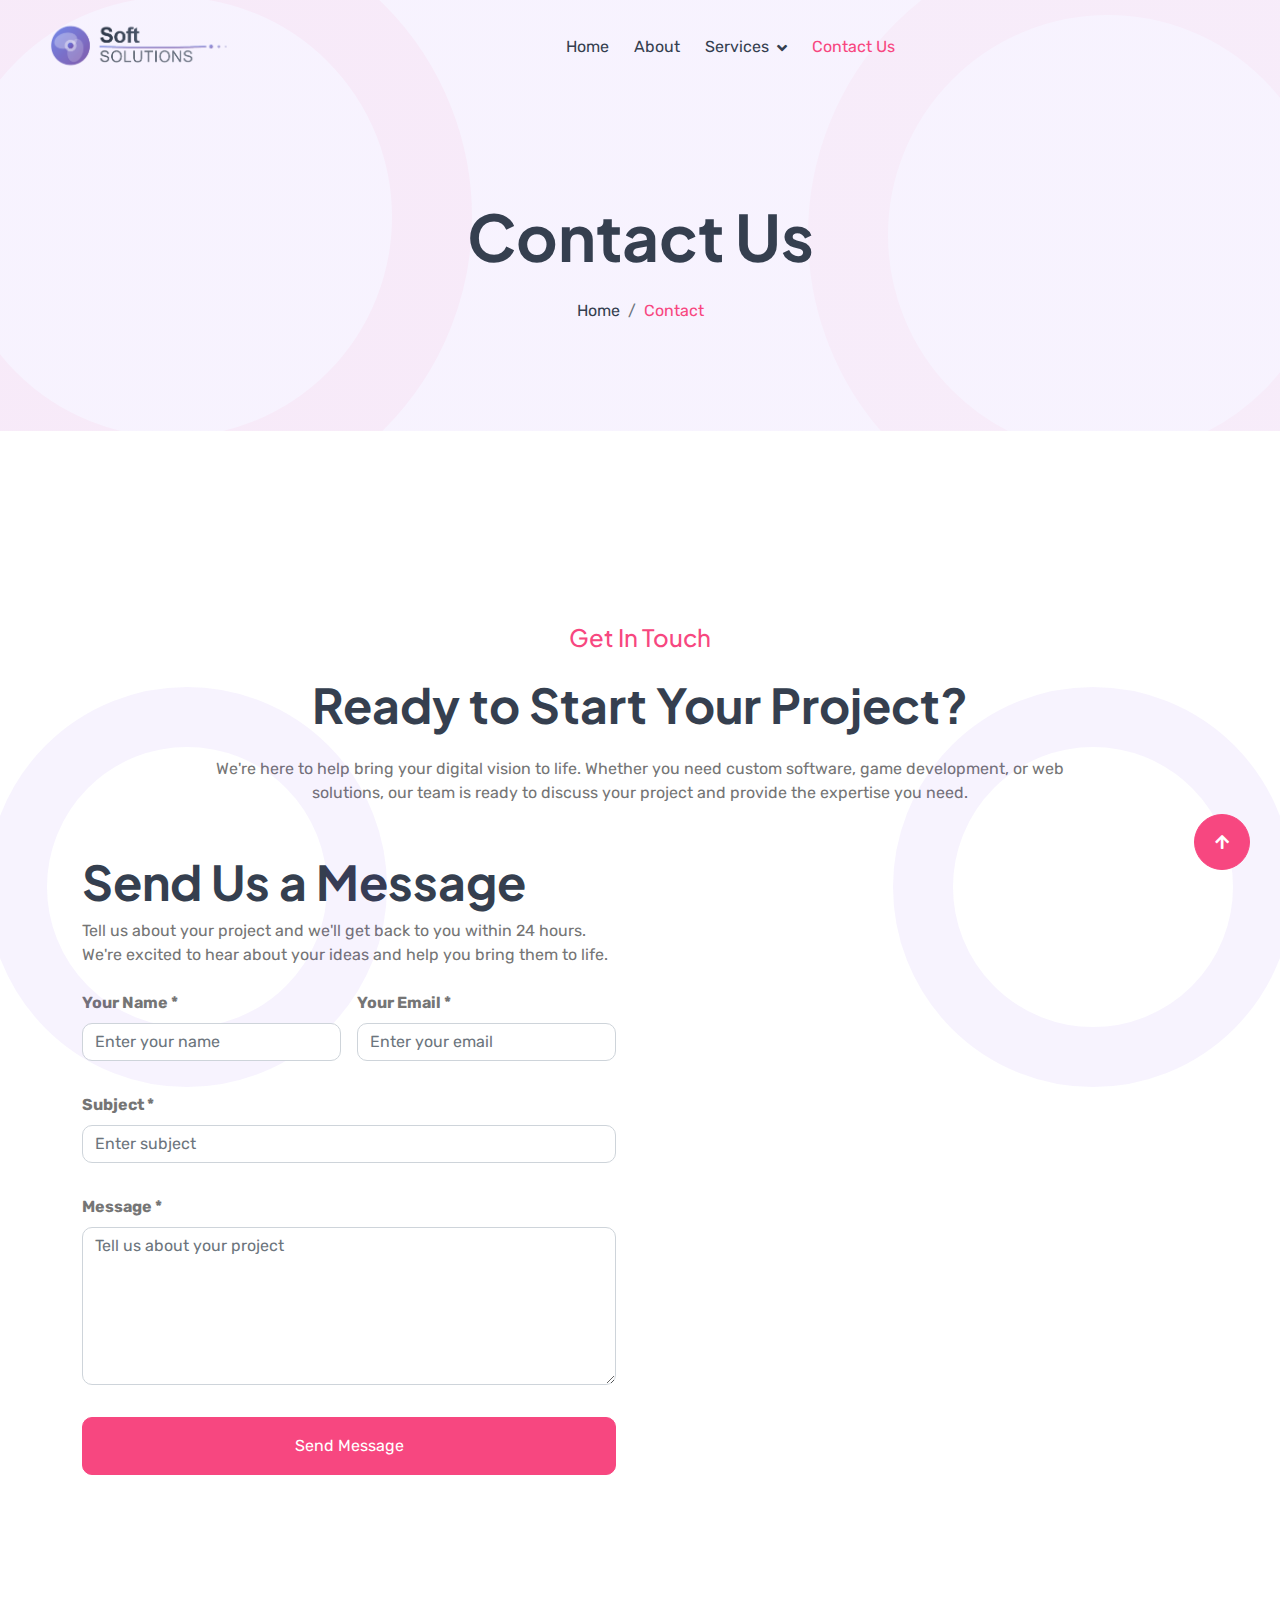
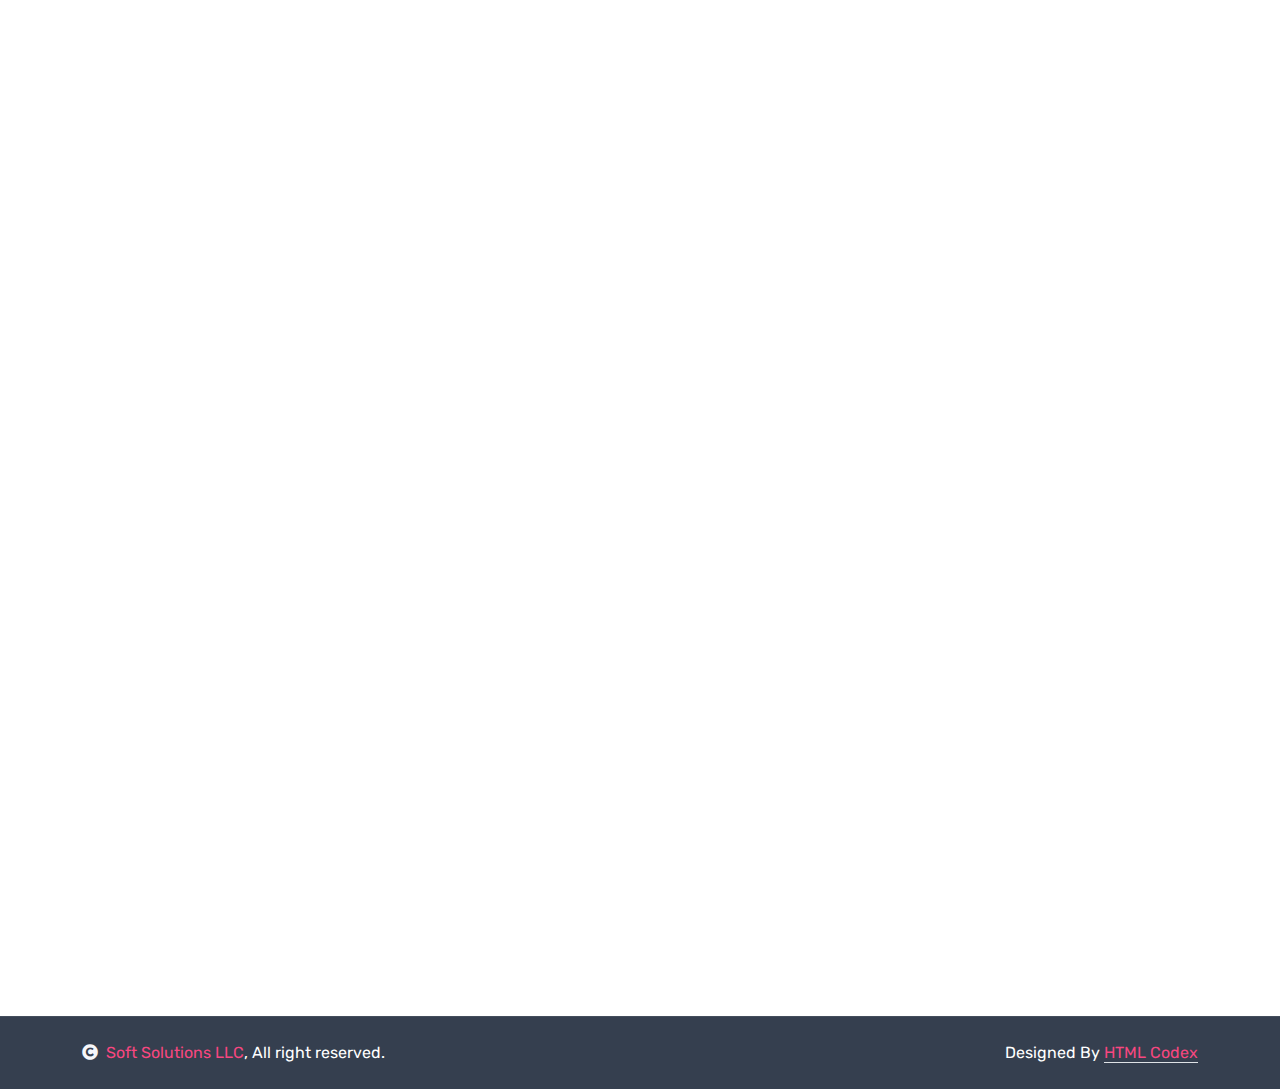
<file: contact.html>
<!DOCTYPE html>
<html lang="en">

    <head>
        <meta charset="utf-8">
        <title>Contact Us - Soft Solutions LLC</title>
        <meta content="width=device-width, initial-scale=1.0" name="viewport">
        <meta content="contact, software development, game development, web development" name="keywords">
        <meta content="Get in touch with Soft Solutions LLC for custom software development, game development, and web development services." name="description">

        <!-- Google Web Fonts -->
        <link rel="preconnect" href="https://fonts.googleapis.com">
        <link rel="preconnect" href="https://fonts.gstatic.com" crossorigin>
        <link href="https://fonts.googleapis.com/css2?family=Plus+Jakarta+Sans:wght@500;600;700&family=Rubik:wght@400;500&display=swap" rel="stylesheet"> 

        <!-- Icon Font Stylesheet -->
        <link rel="stylesheet" href="https://use.fontawesome.com/releases/v5.15.4/css/all.css"/>
        <link href="https://cdn.jsdelivr.net/npm/bootstrap-icons@1.4.1/font/bootstrap-icons.css" rel="stylesheet">

        <!-- Libraries Stylesheet -->
        <link href="lib/animate/animate.min.css" rel="stylesheet">
        <link href="lib/owlcarousel/assets/owl.carousel.min.css" rel="stylesheet">
        <link href="lib/lightbox/css/lightbox.min.css" rel="stylesheet">

        <!-- Customized Bootstrap Stylesheet -->
        <link href="css/bootstrap.min.css" rel="stylesheet">

        <!-- Template Stylesheet -->
        <link href="css/style.css" rel="stylesheet">
        
        <!-- Contact Form Usability Fixes -->
        <style>
            .form-control {
                position: relative !important;
                z-index: 10 !important;
                cursor: text !important;
                pointer-events: auto !important;
            }
            
            .form-control:focus {
                z-index: 20 !important;
                box-shadow: 0 0 0 0.2rem rgba(0, 123, 255, 0.25) !important;
                border-color: #80bdff !important;
            }
            
            .form-label {
                position: static !important;
                pointer-events: none !important;
                z-index: 1 !important;
            }
            
            .mb-3 {
                position: relative !important;
            }
            
            /* Ensure textarea is clickable */
            textarea.form-control {
                min-height: 120px !important;
                resize: vertical !important;
            }
            
            /* Remove any potential overlay issues */
            .form-control::before,
            .form-control::after {
                display: none !important;
            }
        </style>
    </head>

    <body>

        <!-- Spinner Start -->
        <div id="spinner" class="show bg-white position-fixed translate-middle w-100 vh-100 top-50 start-50 d-flex align-items-center justify-content-center">
            <div class="spinner-border text-primary" style="width: 3rem; height: 3rem;" role="status">
                <span class="sr-only">Loading...</span>
            </div>
        </div>
        <!-- Spinner End -->

        <!-- Navbar & Hero Start -->
        <div class="container-fluid p-0">
            <nav class="navbar navbar-expand-lg navbar-light bg-transparent px-4 px-lg-5 py-3 py-lg-0">
                <a href="index.html" class="navbar-brand p-0">
                    <img src="img/logo.png" alt="Soft Solutions Logo" style="height: 60px;">
                </a>
                <button class="navbar-toggler" type="button" data-bs-toggle="collapse" data-bs-target="#navbarCollapse">
                    <span class="fa fa-bars"></span>
                </button>
                <div class="collapse navbar-collapse" id="navbarCollapse">
                    <div class="navbar-nav mx-auto py-0">
                        <a href="index.html" class="nav-item nav-link">Home</a>
                        <a href="about.html" class="nav-item nav-link">About</a>
                        <div class="nav-item dropdown">
                            <a href="#" class="nav-link dropdown-toggle" data-bs-toggle="dropdown">Services</a>
                            <div class="dropdown-menu m-0">
                                <a href="service.html" class="dropdown-item">All Services</a>
                                <a href="service.html#custom-software" class="dropdown-item">Custom Software</a>
                                <a href="service.html#game-development" class="dropdown-item">Game Development</a>
                                <a href="service.html#web-development" class="dropdown-item">Web Development</a>
                                <a href="service.html#mobile-development" class="dropdown-item">Mobile Apps</a>
                                <a href="service.html#ui-ux-design" class="dropdown-item">UI/UX Design</a>
                                <a href="service.html#consulting" class="dropdown-item">Consulting</a>
                            </div>
                        </div>
                        <a href="contact.html" class="nav-item nav-link active">Contact Us</a>
                    </div>
                </div>
            </nav>
        </div>
        <!-- Navbar & Hero End -->

        <!-- Header Start -->
        <div class="container-fluid bg-breadcrumb">
            <ul class="breadcrumb-animation">
                <li></li>
                <li></li>
                <li></li>
                <li></li>
                <li></li>
                <li></li>
                <li></li>
                <li></li>
                <li></li>
                <li></li>
            </ul>
            <div class="container text-center py-5" style="max-width: 900px;">
                <h3 class="display-3 mb-4 wow fadeInDown" data-wow-delay="0.1s">Contact Us</h3>
                <ol class="breadcrumb justify-content-center mb-0 wow fadeInDown" data-wow-delay="0.3s">
                    <li class="breadcrumb-item"><a href="index.html">Home</a></li>
                    <li class="breadcrumb-item active text-primary">Contact</li>
                </ol>    
            </div>
        </div>
        <!-- Header End -->

        <!-- Contact Start -->
        <div class="container-fluid contact py-5">
            <div class="container py-5">
                <div class="text-center mx-auto mb-5 wow fadeInUp" data-wow-delay="0.1s" style="max-width: 900px;">
                    <h4 class="text-primary mb-4">Get In Touch</h4>
                    <h1 class="display-5 mb-4">Ready to Start Your Project?</h1>
                    <p class="mb-0">We're here to help bring your digital vision to life. Whether you need custom software, game development, or web solutions, our team is ready to discuss your project and provide the expertise you need.
                    </p>
                </div>
                <div class="row g-5 align-items-center">
                    <div class="col-lg-6 wow fadeInLeft" data-wow-delay="0.1s">
                        <h2 class="display-5 mb-2">Send Us a Message</h2>
                        <p class="mb-4">Tell us about your project and we'll get back to you within 24 hours. We're excited to hear about your ideas and help you bring them to life.</p>
                        <form action="https://getform.io/f/bvrylewb" method="POST">
                            <div class="row g-3">
                                <div class="col-lg-12 col-xl-6">
                                    <div class="mb-3">
                                        <label for="name" class="form-label fw-bold">Your Name *</label>
                                        <input type="text" class="form-control" id="name" name="name" placeholder="Enter your name" required>
                                    </div>
                                </div>
                                <div class="col-lg-12 col-xl-6">
                                    <div class="mb-3">
                                        <label for="email" class="form-label fw-bold">Your Email *</label>
                                        <input type="email" class="form-control" id="email" name="email" placeholder="Enter your email" required>
                                    </div>
                                </div>
                                <div class="col-12">
                                    <div class="mb-3">
                                        <label for="subject" class="form-label fw-bold">Subject *</label>
                                        <input type="text" class="form-control" id="subject" name="subject" placeholder="Enter subject" required>
                                    </div>
                                </div>
                                <div class="col-12">
                                    <div class="mb-3">
                                        <label for="message" class="form-label fw-bold">Message *</label>
                                        <textarea class="form-control" placeholder="Tell us about your project" id="message" name="message" rows="6" required></textarea>
                                    </div>
                                </div>
                                <!-- Hidden Honeypot input to prevent spams -->
                                <input type="hidden" name="_gotcha" style="display:none !important">
                                <div class="col-12">
                                    <button type="submit" class="btn btn-primary w-100 py-3">Send Message</button>
                                </div>
                            </div>
                        </form>
                    </div>
                    <div class="col-lg-6 wow fadeInRight" data-wow-delay="0.3s">
                        <div class="d-flex align-items-center mb-4">
                            <div class="bg-light d-flex align-items-center justify-content-center mb-3" style="width: 90px; height: 90px; border-radius: 50px;"><i class="fa fa-map-marker-alt fa-2x text-primary"></i></div>
                            <div class="ms-4">
                                <h4>Address</h4>
                                <p class="mb-0">30 N Gould St Ste R</p>
                                <p class="mb-0">Sheridan, WY 82801</p>
                                <p class="mb-0">United States</p>
                            </div>
                        </div>
                        <div class="d-flex align-items-center mb-4">
                            <div class="bg-light d-flex align-items-center justify-content-center mb-3" style="width: 90px; height: 90px; border-radius: 50px;"><i class="fa fa-envelope-open fa-2x text-primary"></i></div>
                            <div class="ms-4">
                                <h4>Email</h4>
                                <p class="mb-0">info@softsol.biz</p>
                            </div>
                        </div>
                        <div class="d-flex align-items-center mb-4">
                            <div class="bg-light d-flex align-items-center justify-content-center mb-3" style="width: 90px; height: 90px; border-radius: 50px;"><i class="fa fa-clock fa-2x text-primary"></i></div>
                            <div class="ms-4">
                                <h4>Business Hours</h4>
                                <p class="mb-0">Monday - Friday: 9:00 AM - 6:00 PM</p>
                                <p class="mb-0">Saturday: Closed
                                <p class="mb-0">Sunday: Closed</p>
                            </div>
                        </div>
                    </div>
                    <div class="col-12 wow fadeInUp" data-wow-delay="0.1s">
                        <div class="rounded h-100">
                            <iframe class="rounded w-100" 
                            style="height: 500px;" src="https://www.google.com/maps/embed?pb=!1m18!1m12!1m3!1d2887.1234567890123!2d-106.9555!3d44.7972!2m3!1f0!2f0!3f0!3m2!1i1024!2i768!4f13.1!3m3!1m2!1s0x5335c9c0c0c0c0c0%3A0xc0c0c0c0c0c0c0c!2s30%20N%20Gould%20St%20Ste%20R%2C%20Sheridan%2C%20WY%2082801%2C%20USA!5e0!3m2!1sen!2sus!4v1694259649153!5m2!1sen!2sus" 
                            loading="lazy" referrerpolicy="no-referrer-when-downgrade"></iframe>
                        </div>
                    </div>
                </div>
            </div>
        </div>
        <!-- Contact End -->

        <!-- Footer Start -->
        <div class="container-fluid footer py-5 wow fadeIn" data-wow-delay="0.2s">
            <div class="container py-5">
                <div class="row g-5">
                    <div class="col-md-6 col-lg-6 col-xl-4">
                        <div class="footer-item d-flex flex-column">
                            <h4 class="mb-4 text-dark">Quick Links</h4>
                            <a href="index.html">Home</a>
                            <a href="about.html">About Us</a>
                            <a href="service.html">Services</a>
                            <a href="contact.html">Contact Us</a>
                            <a href="privacy.html">Privacy Policy</a>
                            <a href="tos.html">Terms of Service</a>
                            <a href="refund.html">Refund Policy</a>
                        </div>
                    </div>
                    <div class="col-md-6 col-lg-6 col-xl-4">
                        <div class="footer-item d-flex flex-column">
                            <h4 class="mb-4 text-dark">Services</h4>
                            <a href="service.html#custom-software">Custom Software Development</a>
                            <a href="service.html#game-development">Game Development</a>
                            <a href="service.html#web-development">Web Development</a>
                            <a href="service.html#mobile-development">Mobile App Development</a>
                            <a href="service.html#ui-ux-design">UI/UX Design</a>
                            <a href="service.html#consulting">Technology Consulting</a>
                        </div>
                    </div>
                    <div class="col-md-6 col-lg-6 col-xl-4">
                        <div class="footer-item d-flex flex-column">
                            <h4 class="mb-4 text-dark">Contact Info</h4>
                            <span><i class="fa fa-map-marker-alt me-2"></i> 30 N Gould St Ste R</span>
                            <span><i class="fa fa-map-marker-alt me-2"></i> Sheridan, WY 82801</span>
                            <span><i class="fa fa-map-marker-alt me-2"></i> United States</span>
                            <a href="contact.html"><i class="fas fa-envelope me-2"></i> info@softsol.biz</a>
                        </div>
                    </div>
                </div>
            </div>
        </div>
        <!-- Footer End -->

        <!-- Copyright Start -->
        <div class="container-fluid copyright py-4">
            <div class="container">
                <div class="row g-4 align-items-center">
                    <div class="col-md-6 text-center text-md-start mb-md-0">
                        <span class="text-white"><a href="#"><i class="fas fa-copyright text-light me-2"></i>Soft Solutions LLC</a>, All right reserved.</span>
                    </div>
                    <div class="col-md-6 text-center text-md-end text-white">
                        Designed By <a class="border-bottom" href="https://htmlcodex.com">HTML Codex</a>
                    </div>
                </div>
            </div>
        </div>
        <!-- Copyright End -->

        <!-- Back to Top -->
        <a class="btn btn-primary btn-lg-square back-to-top"><i class="fa fa-arrow-up"></i></a>

        <!-- JavaScript Libraries -->
        <script src="https://ajax.googleapis.com/ajax/libs/jquery/3.6.4/jquery.min.js"></script>
        <script src="https://cdn.jsdelivr.net/npm/bootstrap@5.0.0/dist/js/bootstrap.bundle.min.js"></script>
        <script src="lib/wow/wow.min.js"></script>
        <script src="lib/easing/easing.min.js"></script>
        <script src="lib/waypoints/waypoints.min.js"></script>
        <script src="lib/counterup/counterup.min.js"></script>
        <script src="lib/owlcarousel/owl.carousel.min.js"></script>
        <script src="lib/lightbox/js/lightbox.min.js"></script>

        <!-- Template Javascript -->
        <script src="js/main.js"></script>
        
        <!-- Contact Form JavaScript -->
        <script>
            document.addEventListener('DOMContentLoaded', function() {
                const form = document.querySelector('form[action="https://getform.io/f/bvrylewb"]');
                
                form.addEventListener('submit', function(e) {
                    // Store form data for submission
                    const formData = new FormData(form);
                    
                    // Submit form data
                    fetch(form.action, {
                        method: 'POST',
                        body: formData
                    })
                    .then(response => {
                        if (response.ok) {
                            // Clear form inputs
                            form.reset();
                            
                            // Show success message
                            const submitBtn = form.querySelector('button[type="submit"]');
                            const originalText = submitBtn.innerHTML;
                            submitBtn.innerHTML = 'Message Sent!';
                            submitBtn.classList.remove('btn-primary');
                            submitBtn.classList.add('btn-success');
                            
                            // Reset button after 3 seconds
                            setTimeout(() => {
                                submitBtn.innerHTML = originalText;
                                submitBtn.classList.remove('btn-success');
                                submitBtn.classList.add('btn-primary');
                            }, 3000);
                        } else {
                            throw new Error('Form submission failed');
                        }
                    })
                    .catch(error => {
                        console.error('Error:', error);
                        // Show error message
                        const submitBtn = form.querySelector('button[type="submit"]');
                        const originalText = submitBtn.innerHTML;
                        submitBtn.innerHTML = 'Error - Try Again';
                        submitBtn.classList.remove('btn-primary');
                        submitBtn.classList.add('btn-danger');
                        
                        // Reset button after 3 seconds
                        setTimeout(() => {
                            submitBtn.innerHTML = originalText;
                            submitBtn.classList.remove('btn-danger');
                            submitBtn.classList.add('btn-primary');
                        }, 3000);
                    });
                    
                    // Prevent default form submission
                    e.preventDefault();
                });
            });
        </script>
    </body>

</html>
</file>
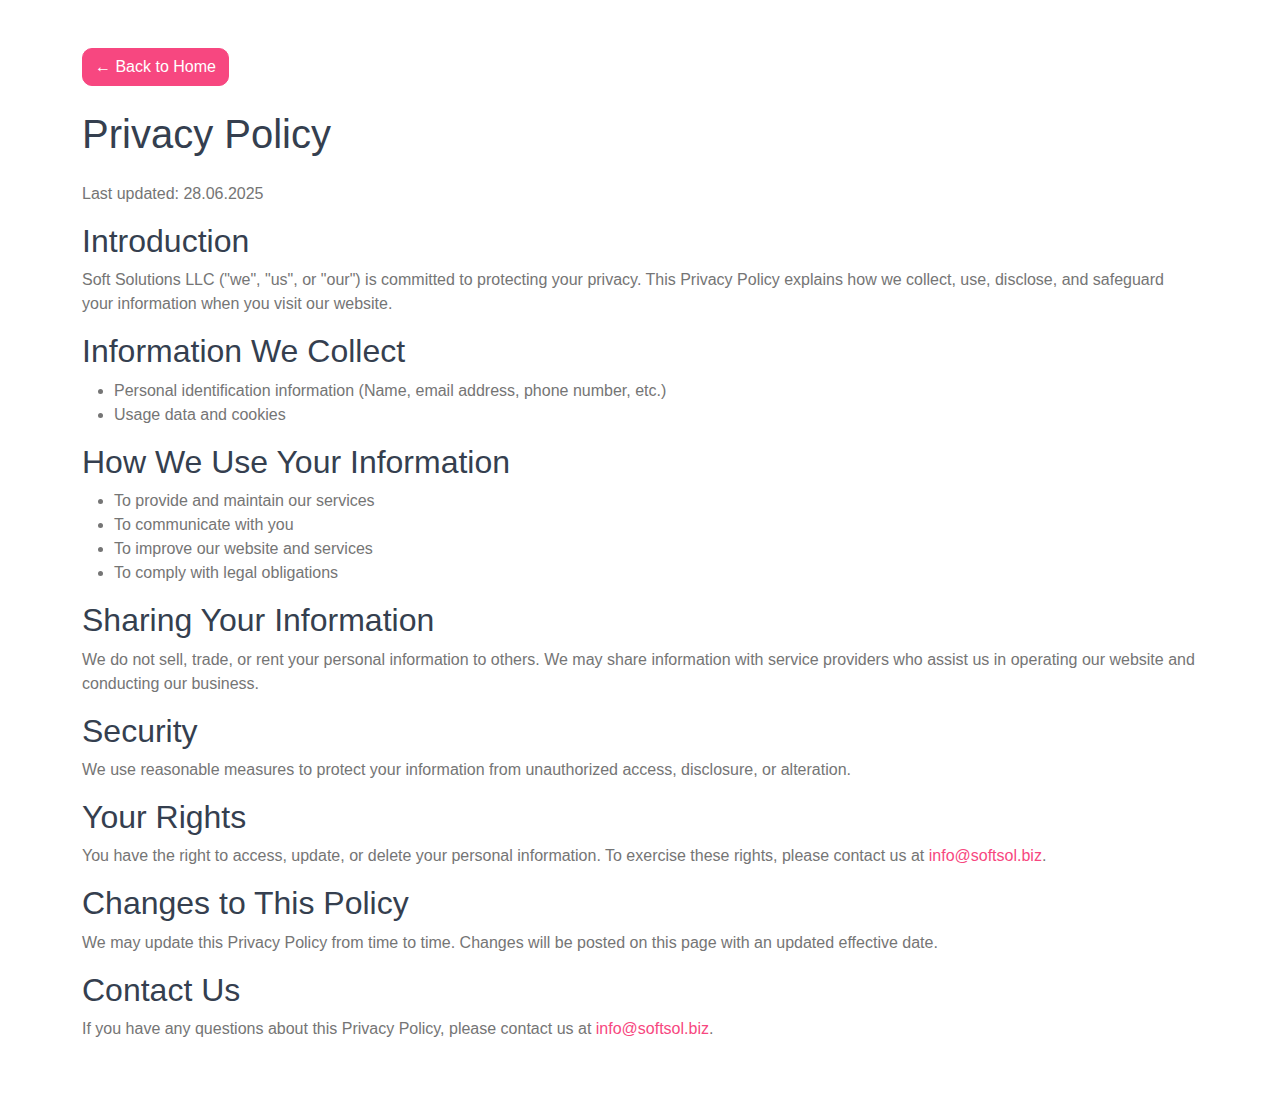
<file: privacy.html>
<!DOCTYPE html>
<html lang="en">
<head>
    <meta charset="UTF-8">
    <meta name="viewport" content="width=device-width, initial-scale=1.0">
    <title>Privacy Policy | Soft Solutions LLC</title>
    <link href="css/bootstrap.min.css" rel="stylesheet">
    <link href="css/style.css" rel="stylesheet">
</head>
<body>
    <div class="container py-5">
        <a href="index.html" class="btn btn-primary mb-4">&larr; Back to Home</a>
        <h1 class="mb-4">Privacy Policy</h1>
        <p>Last updated: 28.06.2025</p>
        <h2>Introduction</h2>
        <p>Soft Solutions LLC ("we", "us", or "our") is committed to protecting your privacy. This Privacy Policy explains how we collect, use, disclose, and safeguard your information when you visit our website.</p>
        <h2>Information We Collect</h2>
        <ul>
            <li>Personal identification information (Name, email address, phone number, etc.)</li>
            <li>Usage data and cookies</li>
        </ul>
        <h2>How We Use Your Information</h2>
        <ul>
            <li>To provide and maintain our services</li>
            <li>To communicate with you</li>
            <li>To improve our website and services</li>
            <li>To comply with legal obligations</li>
        </ul>
        <h2>Sharing Your Information</h2>
        <p>We do not sell, trade, or rent your personal information to others. We may share information with service providers who assist us in operating our website and conducting our business.</p>
        <h2>Security</h2>
        <p>We use reasonable measures to protect your information from unauthorized access, disclosure, or alteration.</p>
        <h2>Your Rights</h2>
        <p>You have the right to access, update, or delete your personal information. To exercise these rights, please contact us at <a href="contact.html">info@softsol.biz</a>.</p>
        <h2>Changes to This Policy</h2>
        <p>We may update this Privacy Policy from time to time. Changes will be posted on this page with an updated effective date.</p>
        <h2>Contact Us</h2>
        <p>If you have any questions about this Privacy Policy, please contact us at <a href="contact.html">info@softsol.biz</a>.</p>
    </div>
</body>
</html>
</file>
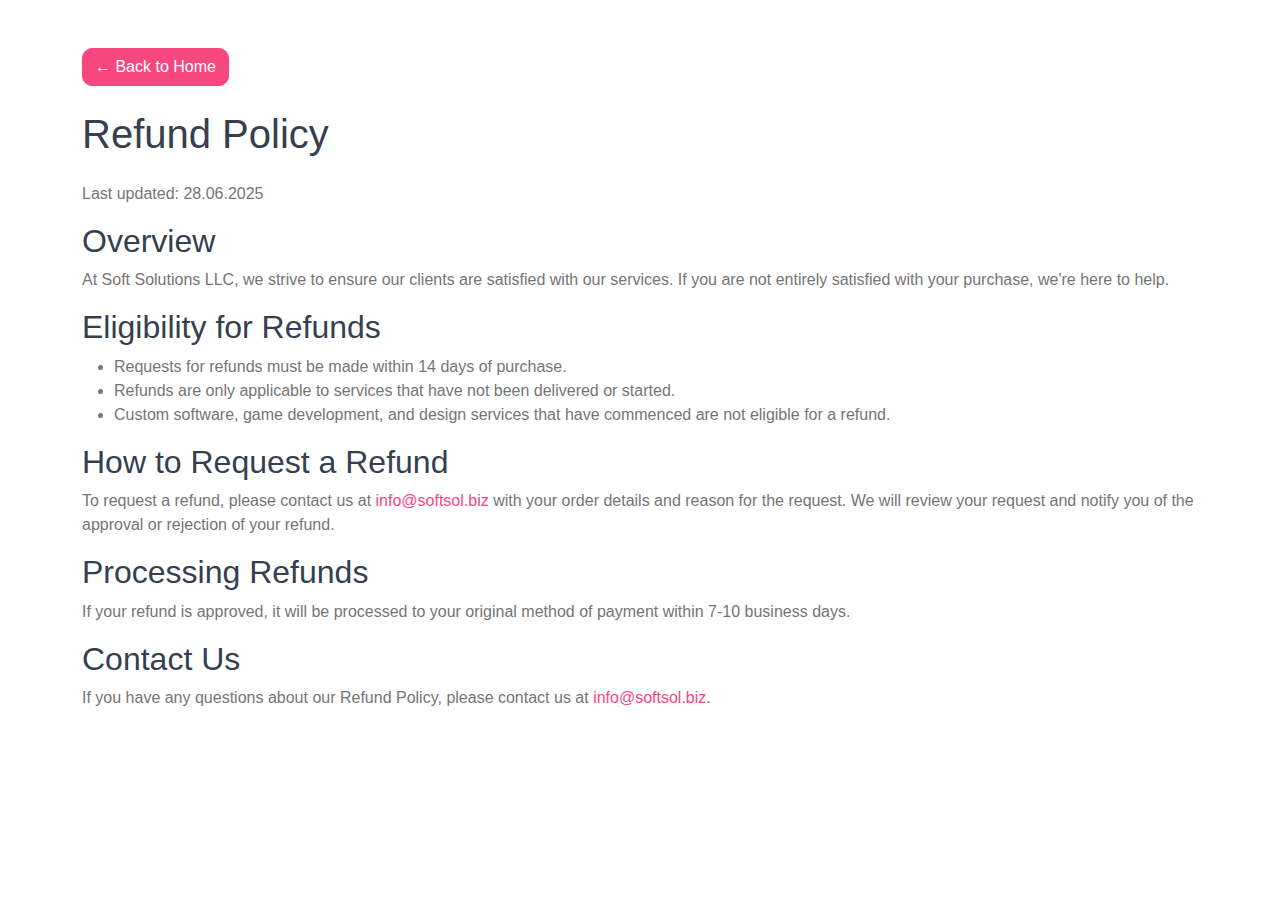
<file: refund.html>
<!DOCTYPE html>
<html lang="en">
<head>
    <meta charset="UTF-8">
    <meta name="viewport" content="width=device-width, initial-scale=1.0">
    <title>Refund Policy | Soft Solutions LLC</title>
    <link href="css/bootstrap.min.css" rel="stylesheet">
    <link href="css/style.css" rel="stylesheet">
</head>
<body>
    <div class="container py-5">
        <a href="index.html" class="btn btn-primary mb-4">&larr; Back to Home</a>
        <h1 class="mb-4">Refund Policy</h1>
        <p>Last updated: 28.06.2025</p>
        <h2>Overview</h2>
        <p>At Soft Solutions LLC, we strive to ensure our clients are satisfied with our services. If you are not entirely satisfied with your purchase, we're here to help.</p>
        <h2>Eligibility for Refunds</h2>
        <ul>
            <li>Requests for refunds must be made within 14 days of purchase.</li>
            <li>Refunds are only applicable to services that have not been delivered or started.</li>
            <li>Custom software, game development, and design services that have commenced are not eligible for a refund.</li>
        </ul>
        <h2>How to Request a Refund</h2>
        <p>To request a refund, please contact us at <a href="contact.html">info@softsol.biz</a> with your order details and reason for the request. We will review your request and notify you of the approval or rejection of your refund.</p>
        <h2>Processing Refunds</h2>
        <p>If your refund is approved, it will be processed to your original method of payment within 7-10 business days.</p>
        <h2>Contact Us</h2>
        <p>If you have any questions about our Refund Policy, please contact us at <a href="contact.html">info@softsol.biz</a>.</p>
    </div>
</body>
</html>
</file>
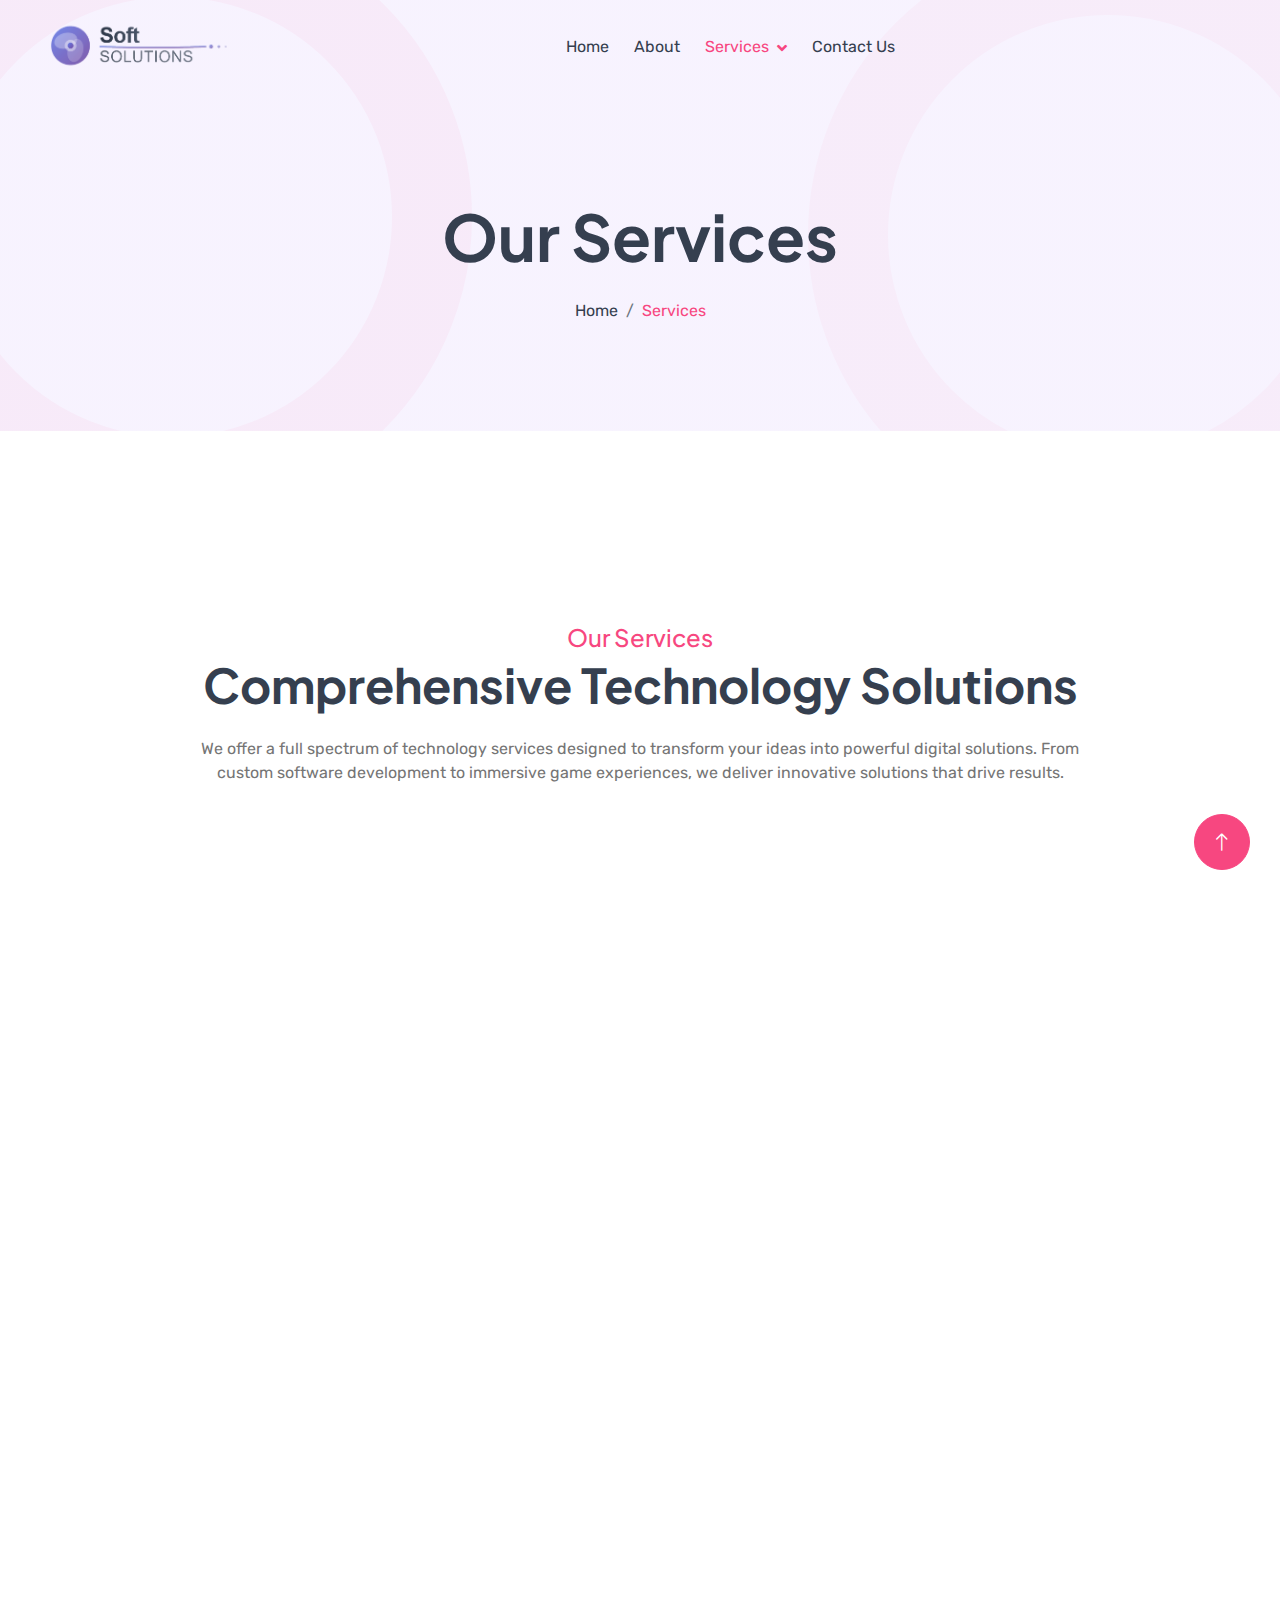
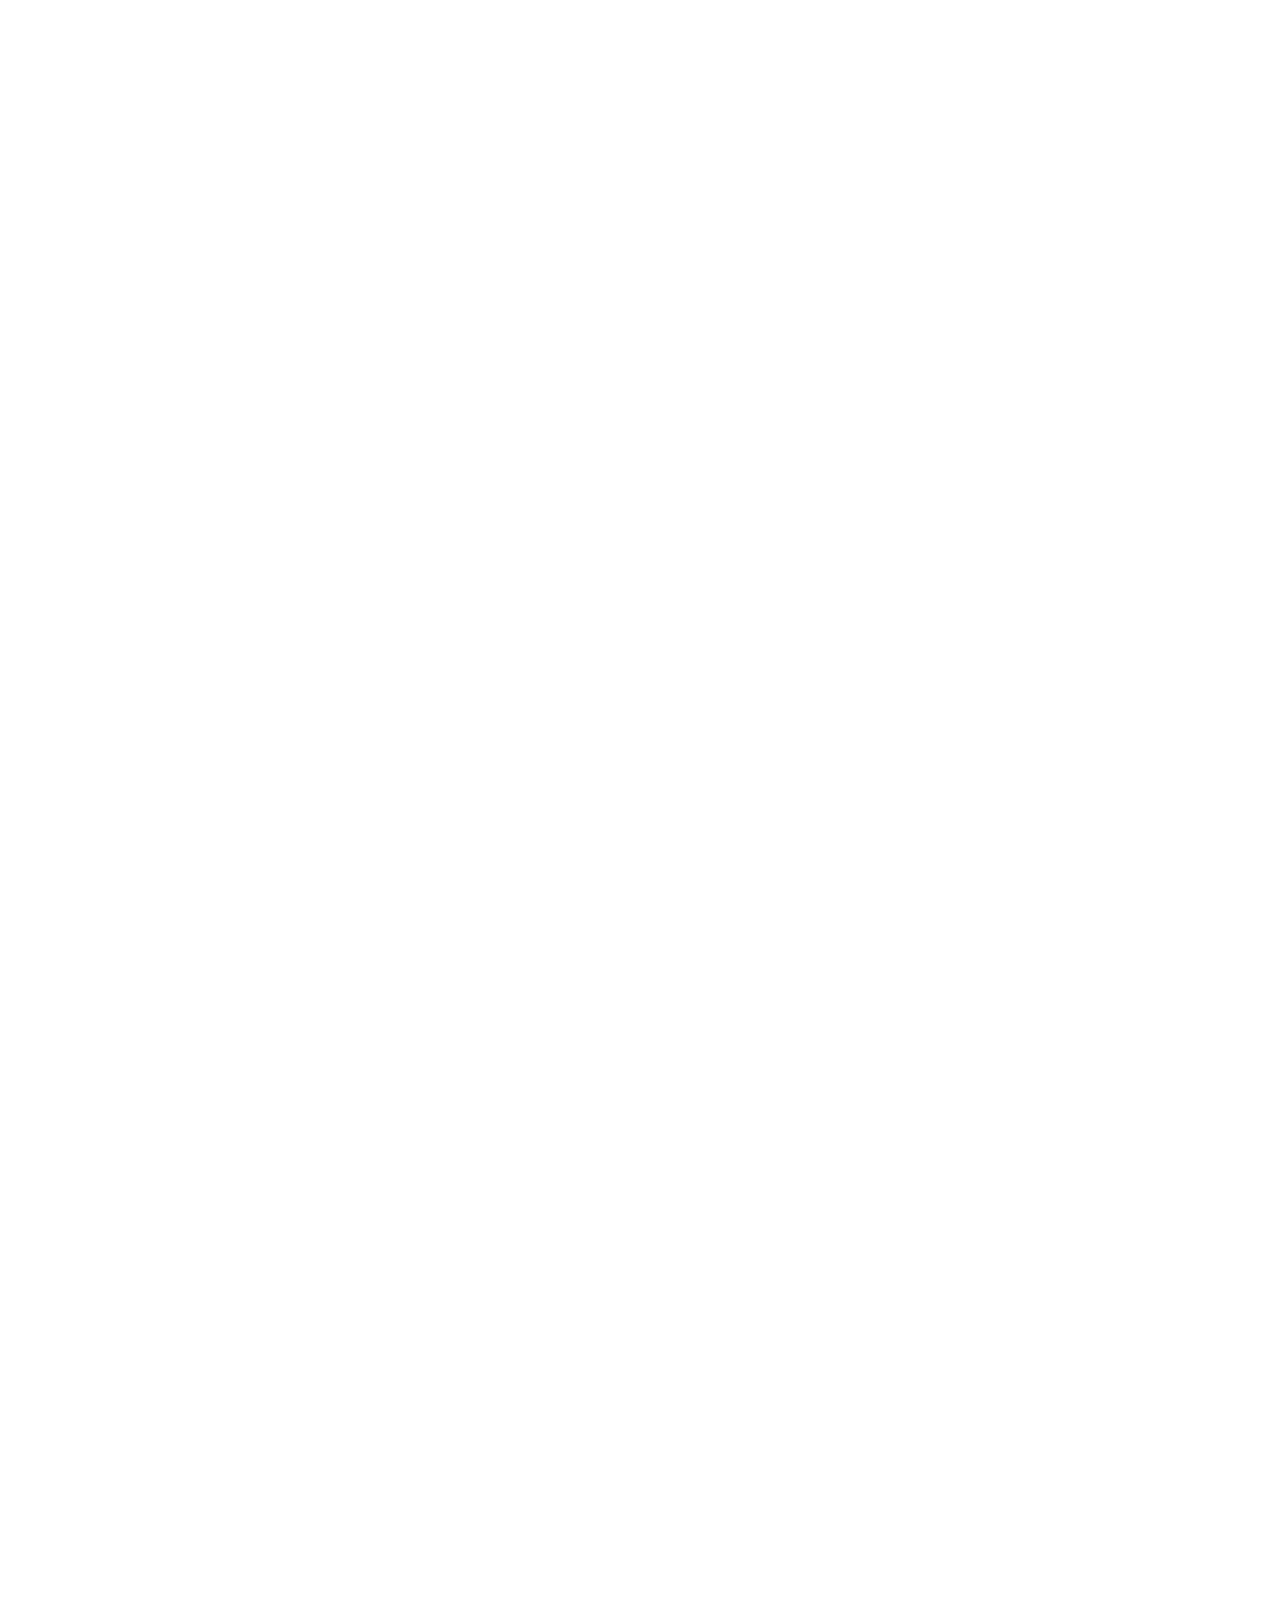
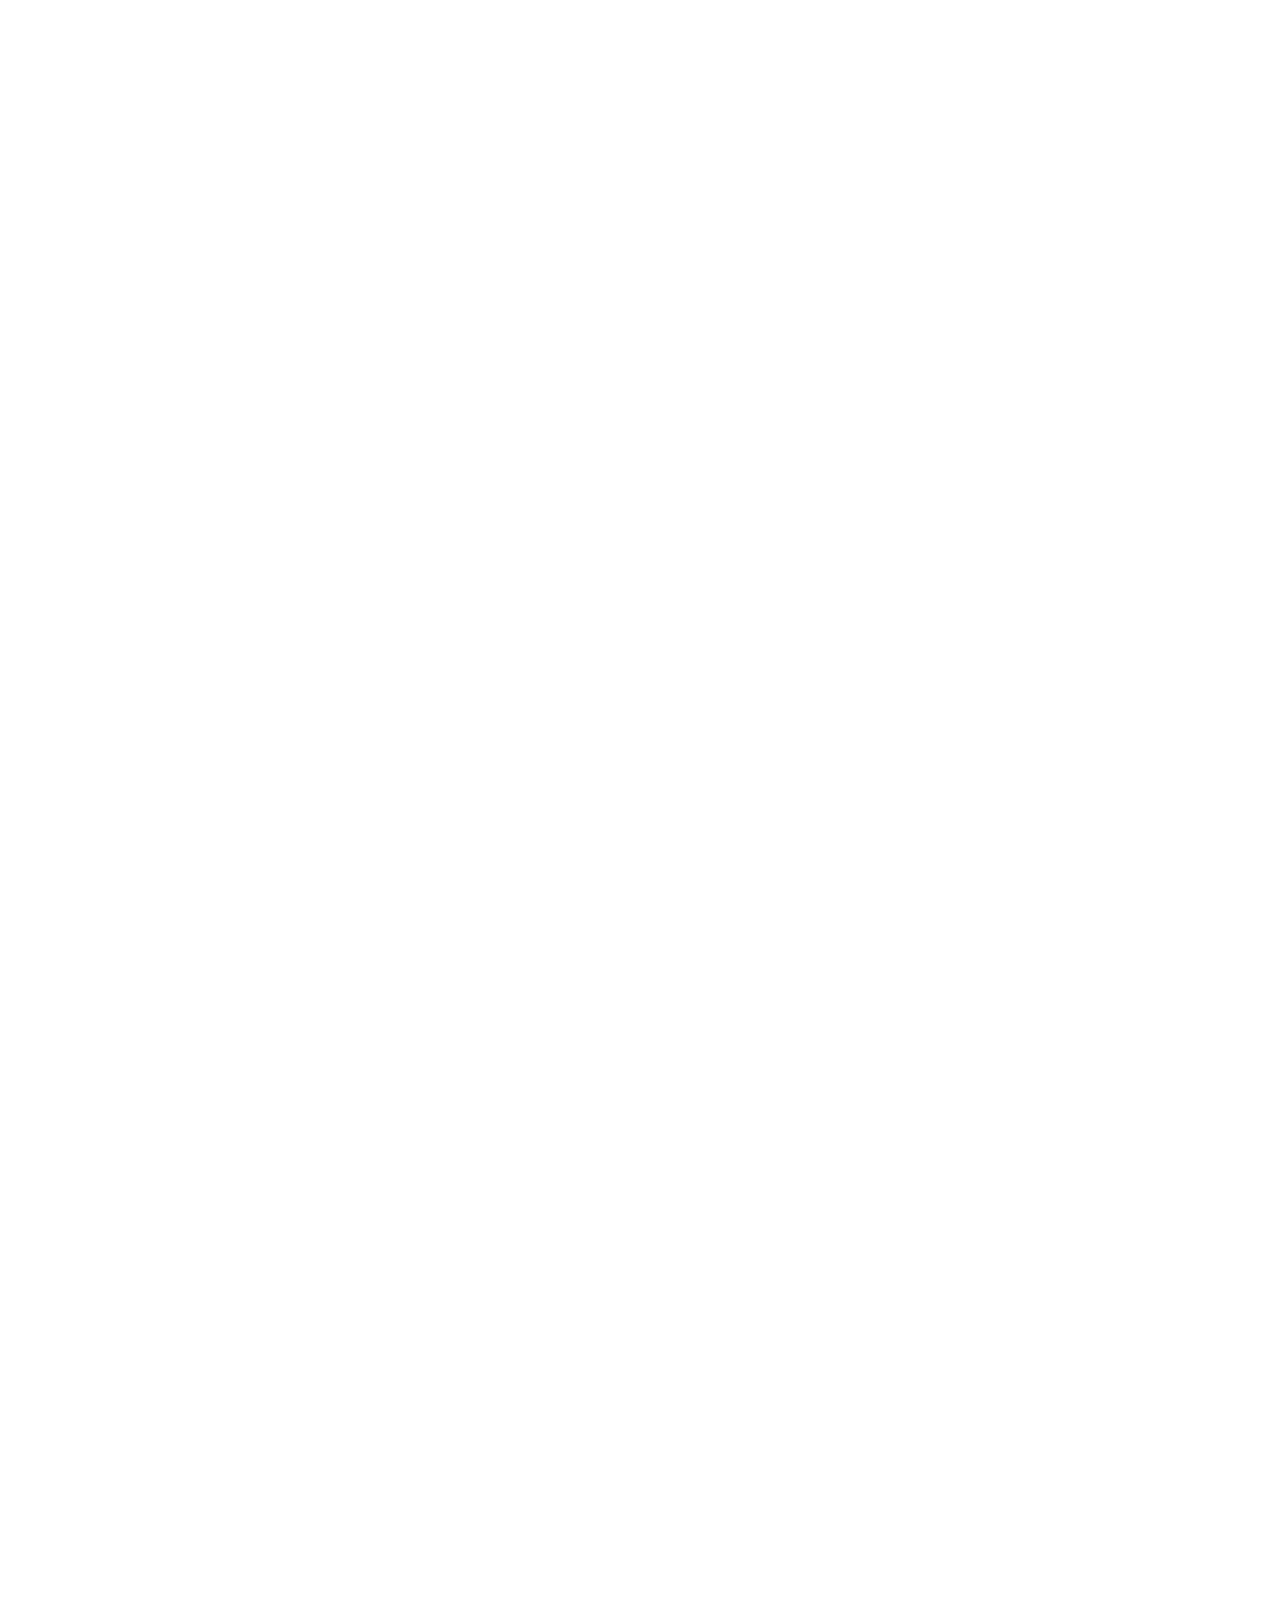
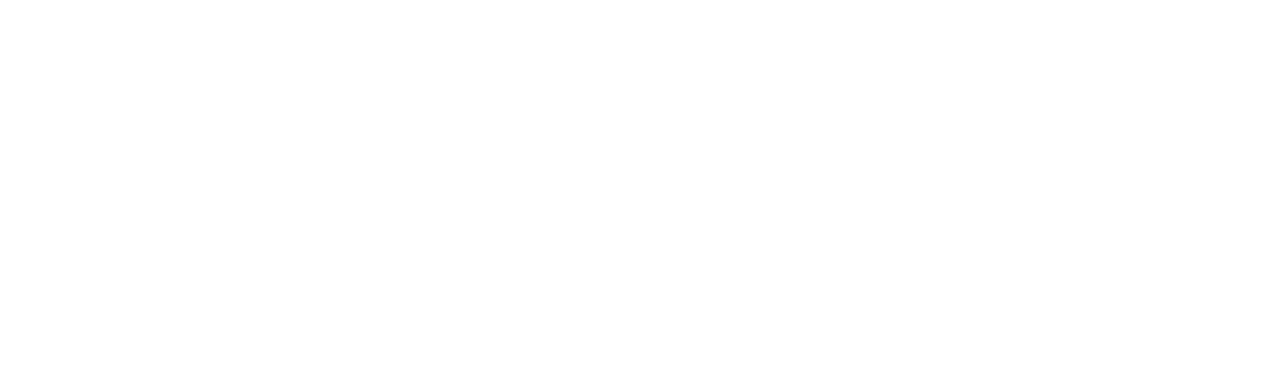
<file: service.html>
<!DOCTYPE html>
<html lang="en">

    <head>
        <meta charset="utf-8">
        <title>Our Services - Soft Solutions LLC</title>
        <meta content="width=device-width, initial-scale=1.0" name="viewport">
        <meta content="custom software, game development, web development, mobile apps" name="keywords">
        <meta content="Comprehensive technology services including custom software development, game development, web development, and mobile app solutions." name="description">

        <!-- Google Web Fonts -->
        <link rel="preconnect" href="https://fonts.googleapis.com">
        <link rel="preconnect" href="https://fonts.gstatic.com" crossorigin>
        <link href="https://fonts.googleapis.com/css2?family=Plus+Jakarta+Sans:wght@500;600;700&family=Rubik:wght@400;500&display=swap" rel="stylesheet"> 

        <!-- Icon Font Stylesheet -->
        <link rel="stylesheet" href="https://use.fontawesome.com/releases/v5.15.4/css/all.css"/>
        <link href="https://cdn.jsdelivr.net/npm/bootstrap-icons@1.4.1/font/bootstrap-icons.css" rel="stylesheet">

        <!-- Libraries Stylesheet -->
        <link href="lib/animate/animate.min.css" rel="stylesheet">
        <link href="lib/owlcarousel/assets/owl.carousel.min.css" rel="stylesheet">
        <link href="lib/lightbox/css/lightbox.min.css" rel="stylesheet">

        <!-- Customized Bootstrap Stylesheet -->
        <link href="css/bootstrap.min.css" rel="stylesheet">

        <!-- Template Stylesheet -->
        <link href="css/style.css" rel="stylesheet">
    </head>

    <body>

        <!-- Spinner Start -->
        <div id="spinner" class="show bg-white position-fixed translate-middle w-100 vh-100 top-50 start-50 d-flex align-items-center justify-content-center">
            <div class="spinner-border text-primary" style="width: 3rem; height: 3rem;" role="status">
                <span class="sr-only">Loading...</span>
            </div>
        </div>
        <!-- Spinner End -->

        <!-- Navbar & Hero Start -->
        <div class="container-fluid p-0">
            <nav class="navbar navbar-expand-lg navbar-light bg-transparent px-4 px-lg-5 py-3 py-lg-0">
                <a href="index.html" class="navbar-brand p-0">
                    <img src="img/logo.png" alt="Soft Solutions Logo" style="height: 60px;">
                </a>
                <button class="navbar-toggler" type="button" data-bs-toggle="collapse" data-bs-target="#navbarCollapse">
                    <span class="fa fa-bars"></span>
                </button>
                <div class="collapse navbar-collapse" id="navbarCollapse">
                    <div class="navbar-nav mx-auto py-0">
                        <a href="index.html" class="nav-item nav-link">Home</a>
                        <a href="about.html" class="nav-item nav-link">About</a>
                        <div class="nav-item dropdown">
                            <a href="#" class="nav-link dropdown-toggle active" data-bs-toggle="dropdown">Services</a>
                            <div class="dropdown-menu m-0">
                                <a href="service.html" class="dropdown-item active">All Services</a>
                                <a href="service.html#custom-software" class="dropdown-item">Custom Software</a>
                                <a href="service.html#game-development" class="dropdown-item">Game Development</a>
                                <a href="service.html#web-development" class="dropdown-item">Web Development</a>
                                <a href="service.html#mobile-development" class="dropdown-item">Mobile Apps</a>
                                <a href="service.html#ui-ux-design" class="dropdown-item">UI/UX Design</a>
                                <a href="service.html#consulting" class="dropdown-item">Consulting</a>
                            </div>
                        </div>
                        <a href="contact.html" class="nav-item nav-link">Contact Us</a>
                    </div>
                </div>
            </nav>
        </div>
        <!-- Navbar & Hero End -->

        <!-- Header Start -->
        <div class="container-fluid bg-breadcrumb">
            <ul class="breadcrumb-animation">
                <li></li>
                <li></li>
                <li></li>
                <li></li>
                <li></li>
                <li></li>
                <li></li>
                <li></li>
                <li></li>
                <li></li>
            </ul>
            <div class="container text-center py-5" style="max-width: 900px;">
                <h3 class="display-3 mb-4 wow fadeInDown" data-wow-delay="0.1s">Our Services</h3>
                <ol class="breadcrumb justify-content-center mb-0 wow fadeInDown" data-wow-delay="0.3s">
                    <li class="breadcrumb-item"><a href="index.html">Home</a></li>
                    <li class="breadcrumb-item active text-primary">Services</li>
                </ol>    
            </div>
        </div>
        <!-- Header End -->

        <!-- Services Overview Start -->
        <div class="container-fluid service py-5">
            <div class="container py-5">
                <div class="text-center mx-auto mb-5 wow fadeInUp" data-wow-delay="0.1s" style="max-width: 900px;">
                    <h4 class="mb-1 text-primary">Our Services</h4>
                    <h1 class="display-5 mb-4">Comprehensive Technology Solutions</h1>
                    <p class="mb-0">We offer a full spectrum of technology services designed to transform your ideas into powerful digital solutions. From custom software development to immersive game experiences, we deliver innovative solutions that drive results.</p>
                </div>
            </div>
        </div>
        <!-- Services Overview End -->

        <!-- Custom Software Development Start -->
        <div id="custom-software" class="container-fluid overflow-hidden py-5">
            <div class="container py-5">
                <div class="row g-5 align-items-center">
                    <div class="col-lg-6 wow fadeInLeft" data-wow-delay="0.1s">
                        <div class="RotateMoveLeft">
                            <img src="img/about-1.png" class="img-fluid w-100" alt="Custom Software Development">
                        </div>
                    </div>
                    <div class="col-lg-6 wow fadeInRight" data-wow-delay="0.3s">
                        <h4 class="mb-1 text-primary">Custom Software Development</h4>
                        <h1 class="display-5 mb-4">Tailored Solutions for Your Business</h1>
                        <p class="mb-4">Our custom software development services are designed to meet your specific business requirements. We build scalable, efficient applications that streamline your operations and boost productivity.</p>
                        <div class="row g-4 mb-4">
                            <div class="col-6">
                                <div class="d-flex align-items-center">
                                    <i class="fas fa-check-circle fa-2x text-primary me-3"></i>
                                    <div>
                                        <h5 class="mb-0">Scalable Architecture</h5>
                                        <small class="text-muted">Future-proof solutions</small>
                                    </div>
                                </div>
                            </div>
                            <div class="col-6">
                                <div class="d-flex align-items-center">
                                    <i class="fas fa-check-circle fa-2x text-primary me-3"></i>
                                    <div>
                                        <h5 class="mb-0">Custom Features</h5>
                                        <small class="text-muted">Tailored to your needs</small>
                                    </div>
                                </div>
                            </div>
                        </div>
                        <a href="contact.html" class="btn btn-primary rounded-pill py-3 px-5">Get Started</a>
                    </div>
                </div>
            </div>
        </div>
        <!-- Custom Software Development End -->

        <!-- Game Development Start -->
        <div id="game-development" class="container-fluid feature overflow-hidden py-5">
            <div class="container py-5">
                <div class="row g-5 align-items-center">
                    <div class="col-lg-6 wow fadeInRight" data-wow-delay="0.3s">
                        <h4 class="mb-1 text-primary">Game Development</h4>
                        <h1 class="display-5 mb-4">Immersive Gaming Experiences</h1>
                        <p class="mb-4">Create engaging and immersive gaming experiences across multiple platforms. Our team develops games using cutting-edge technologies and innovative design principles to deliver unforgettable player experiences.</p>
                        <div class="row g-4 mb-4">
                            <div class="col-6">
                                <div class="d-flex align-items-center">
                                    <i class="fas fa-check-circle fa-2x text-primary me-3"></i>
                                    <div>
                                        <h5 class="mb-0">Multi-Platform</h5>
                                        <small class="text-muted">PC, Mobile, Console</small>
                                    </div>
                                </div>
                            </div>
                            <div class="col-6">
                                <div class="d-flex align-items-center">
                                    <i class="fas fa-check-circle fa-2x text-primary me-3"></i>
                                    <div>
                                        <h5 class="mb-0">Advanced Graphics</h5>
                                        <small class="text-muted">Stunning visuals</small>
                                    </div>
                                </div>
                            </div>
                        </div>
                        <a href="contact.html" class="btn btn-primary rounded-pill py-3 px-5">Start Project</a>
                    </div>
                    <div class="col-lg-6 wow fadeInLeft" data-wow-delay="0.1s">
                        <div class="RotateMoveRight">
                            <img src="img/features-1.png" class="img-fluid w-100" alt="Game Development">
                        </div>
                    </div>
                </div>
            </div>
        </div>
        <!-- Game Development End -->

        <!-- Game Design Start -->
        <div id="game-design" class="container-fluid overflow-hidden py-5">
            <div class="container py-5">
                <div class="row g-5 align-items-center">
                    <div class="col-lg-6 wow fadeInLeft" data-wow-delay="0.1s">
                        <div class="RotateMoveLeft">
                            <img src="img/about-1.png" class="img-fluid w-100" alt="Game Design">
                        </div>
                    </div>
                    <div class="col-lg-6 wow fadeInRight" data-wow-delay="0.3s">
                        <h4 class="mb-1 text-primary">Game Design</h4>
                        <h1 class="display-5 mb-4">Creative Design Excellence</h1>
                        <p class="mb-4">Our creative game design services bring your vision to life. From concept to final design, we create compelling gameplay mechanics and stunning visual experiences that captivate players.</p>
                        <div class="row g-4 mb-4">
                            <div class="col-6">
                                <div class="d-flex align-items-center">
                                    <i class="fas fa-check-circle fa-2x text-primary me-3"></i>
                                    <div>
                                        <h5 class="mb-0">Concept Design</h5>
                                        <small class="text-muted">Creative vision</small>
                                    </div>
                                </div>
                            </div>
                            <div class="col-6">
                                <div class="d-flex align-items-center">
                                    <i class="fas fa-check-circle fa-2x text-primary me-3"></i>
                                    <div>
                                        <h5 class="mb-0">UI/UX Design</h5>
                                        <small class="text-muted">User experience</small>
                                    </div>
                                </div>
                            </div>
                        </div>
                        <a href="contact.html" class="btn btn-primary rounded-pill py-3 px-5">Learn More</a>
                    </div>
                </div>
            </div>
        </div>
        <!-- Game Design End -->

        <!-- Web Development Start -->
        <div id="web-development" class="container-fluid feature overflow-hidden py-5">
            <div class="container py-5">
                <div class="row g-5 align-items-center">
                    <div class="col-lg-6 wow fadeInRight" data-wow-delay="0.3s">
                        <h4 class="mb-1 text-primary">Web Development</h4>
                        <h1 class="display-5 mb-4">Modern Web Solutions</h1>
                        <p class="mb-4">Modern, responsive websites and web applications built with the latest technologies. We create user-friendly interfaces that deliver exceptional user experiences and drive business growth.</p>
                        <div class="row g-4 mb-4">
                            <div class="col-6">
                                <div class="d-flex align-items-center">
                                    <i class="fas fa-check-circle fa-2x text-primary me-3"></i>
                                    <div>
                                        <h5 class="mb-0">Responsive Design</h5>
                                        <small class="text-muted">Mobile-first approach</small>
                                    </div>
                                </div>
                            </div>
                            <div class="col-6">
                                <div class="d-flex align-items-center">
                                    <i class="fas fa-check-circle fa-2x text-primary me-3"></i>
                                    <div>
                                        <h5 class="mb-0">SEO Optimized</h5>
                                        <small class="text-muted">Search engine friendly</small>
                                    </div>
                                </div>
                            </div>
                        </div>
                        <a href="contact.html" class="btn btn-primary rounded-pill py-3 px-5">Get Quote</a>
                    </div>
                    <div class="col-lg-6 wow fadeInLeft" data-wow-delay="0.1s">
                        <div class="RotateMoveRight">
                            <img src="img/features-2.png" class="img-fluid w-100" alt="Web Development">
                        </div>
                    </div>
                </div>
            </div>
        </div>
        <!-- Web Development End -->

        <!-- Mobile App Development Start -->
        <div id="mobile-development" class="container-fluid overflow-hidden py-5">
            <div class="container py-5">
                <div class="row g-5 align-items-center">
                    <div class="col-lg-6 wow fadeInLeft" data-wow-delay="0.1s">
                        <div class="RotateMoveLeft">
                            <img src="img/features-4.png" class="img-fluid w-100" alt="Mobile App Development">
                        </div>
                    </div>
                    <div class="col-lg-6 wow fadeInRight" data-wow-delay="0.3s">
                        <h4 class="mb-1 text-primary">Mobile App Development</h4>
                        <h1 class="display-5 mb-4">Native & Cross-Platform Apps</h1>
                        <p class="mb-4">Native and cross-platform mobile applications for iOS and Android. We build intuitive, high-performance apps that engage users and drive business growth across all mobile platforms.</p>
                        <div class="row g-4 mb-4">
                            <div class="col-6">
                                <div class="d-flex align-items-center">
                                    <i class="fas fa-check-circle fa-2x text-primary me-3"></i>
                                    <div>
                                        <h5 class="mb-0">iOS & Android</h5>
                                        <small class="text-muted">Both platforms</small>
                                    </div>
                                </div>
                            </div>
                            <div class="col-6">
                                <div class="d-flex align-items-center">
                                    <i class="fas fa-check-circle fa-2x text-primary me-3"></i>
                                    <div>
                                        <h5 class="mb-0">High Performance</h5>
                                        <small class="text-muted">Optimized apps</small>
                                    </div>
                                </div>
                            </div>
                        </div>
                        <a href="contact.html" class="btn btn-primary rounded-pill py-3 px-5">Start Building</a>
                    </div>
                </div>
            </div>
        </div>
        <!-- Mobile App Development End -->

        <!-- System Integration Start -->
        <div id="system-integration" class="container-fluid feature overflow-hidden py-5">
            <div class="container py-5">
                <div class="row g-5 align-items-center">
                    <div class="col-lg-6 wow fadeInRight" data-wow-delay="0.3s">
                        <h4 class="mb-1 text-primary">System Integration</h4>
                        <h1 class="display-5 mb-4">Seamless Integration Solutions</h1>
                        <p class="mb-4">Seamless integration of software systems and APIs to optimize your business processes. We ensure all your technology solutions work together efficiently to maximize productivity and reduce operational costs.</p>
                        <div class="row g-4 mb-4">
                            <div class="col-6">
                                <div class="d-flex align-items-center">
                                    <i class="fas fa-check-circle fa-2x text-primary me-3"></i>
                                    <div>
                                        <h5 class="mb-0">API Integration</h5>
                                        <small class="text-muted">Connect systems</small>
                                    </div>
                                </div>
                            </div>
                            <div class="col-6">
                                <div class="d-flex align-items-center">
                                    <i class="fas fa-check-circle fa-2x text-primary me-3"></i>
                                    <div>
                                        <h5 class="mb-0">Data Migration</h5>
                                        <small class="text-muted">Safe transitions</small>
                                    </div>
                                </div>
                            </div>
                        </div>
                        <a href="contact.html" class="btn btn-primary rounded-pill py-3 px-5">Integrate Now</a>
                    </div>
                    <div class="col-lg-6 wow fadeInLeft" data-wow-delay="0.1s">
                        <div class="RotateMoveRight">
                            <img src="img/features-3.png" class="img-fluid w-100" alt="System Integration">
                        </div>
                    </div>
                </div>
            </div>
        </div>
        <!-- System Integration End -->

        <!-- Footer Start -->
        <div class="container-fluid footer py-5 wow fadeIn" data-wow-delay="0.2s">
            <div class="container py-5">
                <div class="row g-5">
                    <div class="col-md-6 col-lg-6 col-xl-4">
                        <div class="footer-item d-flex flex-column">
                            <h4 class="mb-4 text-dark">Quick Links</h4>
                            <a href="index.html">Home</a>
                            <a href="about.html">About Us</a>
                            <a href="service.html">Services</a>
                            <a href="contact.html">Contact Us</a>
                            <a href="privacy.html">Privacy Policy</a>
                            <a href="tos.html">Terms of Service</a>
                            <a href="refund.html">Refund Policy</a>
                        </div>
                    </div>
                    <div class="col-md-6 col-lg-6 col-xl-4">
                        <div class="footer-item d-flex flex-column">
                            <h4 class="mb-4 text-dark">Services</h4>
                            <a href="service.html#custom-software">Custom Software Development</a>
                            <a href="service.html#game-development">Game Development</a>
                            <a href="service.html#web-development">Web Development</a>
                            <a href="service.html#mobile-development">Mobile App Development</a>
                            <a href="service.html#ui-ux-design">UI/UX Design</a>
                            <a href="service.html#consulting">Technology Consulting</a>
                        </div>
                    </div>
                    <div class="col-md-6 col-lg-6 col-xl-4">
                        <div class="footer-item d-flex flex-column">
                            <h4 class="mb-4 text-dark">Contact Info</h4>
                            <span><i class="fa fa-map-marker-alt me-2"></i> 30 N Gould St Ste R</span>
                            <span><i class="fa fa-map-marker-alt me-2"></i> Sheridan, WY 82801</span>
                            <span><i class="fa fa-map-marker-alt me-2"></i> United States</span>
                            <a href="contact.html"><i class="fas fa-envelope me-2"></i> info@softsol.biz</a>
                        </div>
                    </div>
                </div>
            </div>
        </div>
        <!-- Footer End -->
        
        <!-- Back to Top -->
        <a class="btn btn-lg btn-primary btn-lg-square rounded-circle back-to-top"><i class="bi bi-arrow-up"></i></a>

        <!-- JavaScript Libraries -->
        <script src="https://code.jquery.com/jquery-3.4.1.min.js"></script>
        <script src="https://cdn.jsdelivr.net/npm/bootstrap@5.0.0/dist/js/bootstrap.bundle.min.js"></script>
        <script src="lib/wow/wow.min.js"></script>
        <script src="lib/easing/easing.min.js"></script>
        <script src="lib/waypoints/waypoints.min.js"></script>
        <script src="lib/counterup/counterup.min.js"></script>
        <script src="lib/owlcarousel/owl.carousel.min.js"></script>
        <script src="lib/lightbox/js/lightbox.min.js"></script>

        <!-- Template Javascript -->
        <script src="js/main.js"></script>
    </body>
</html>
</file>
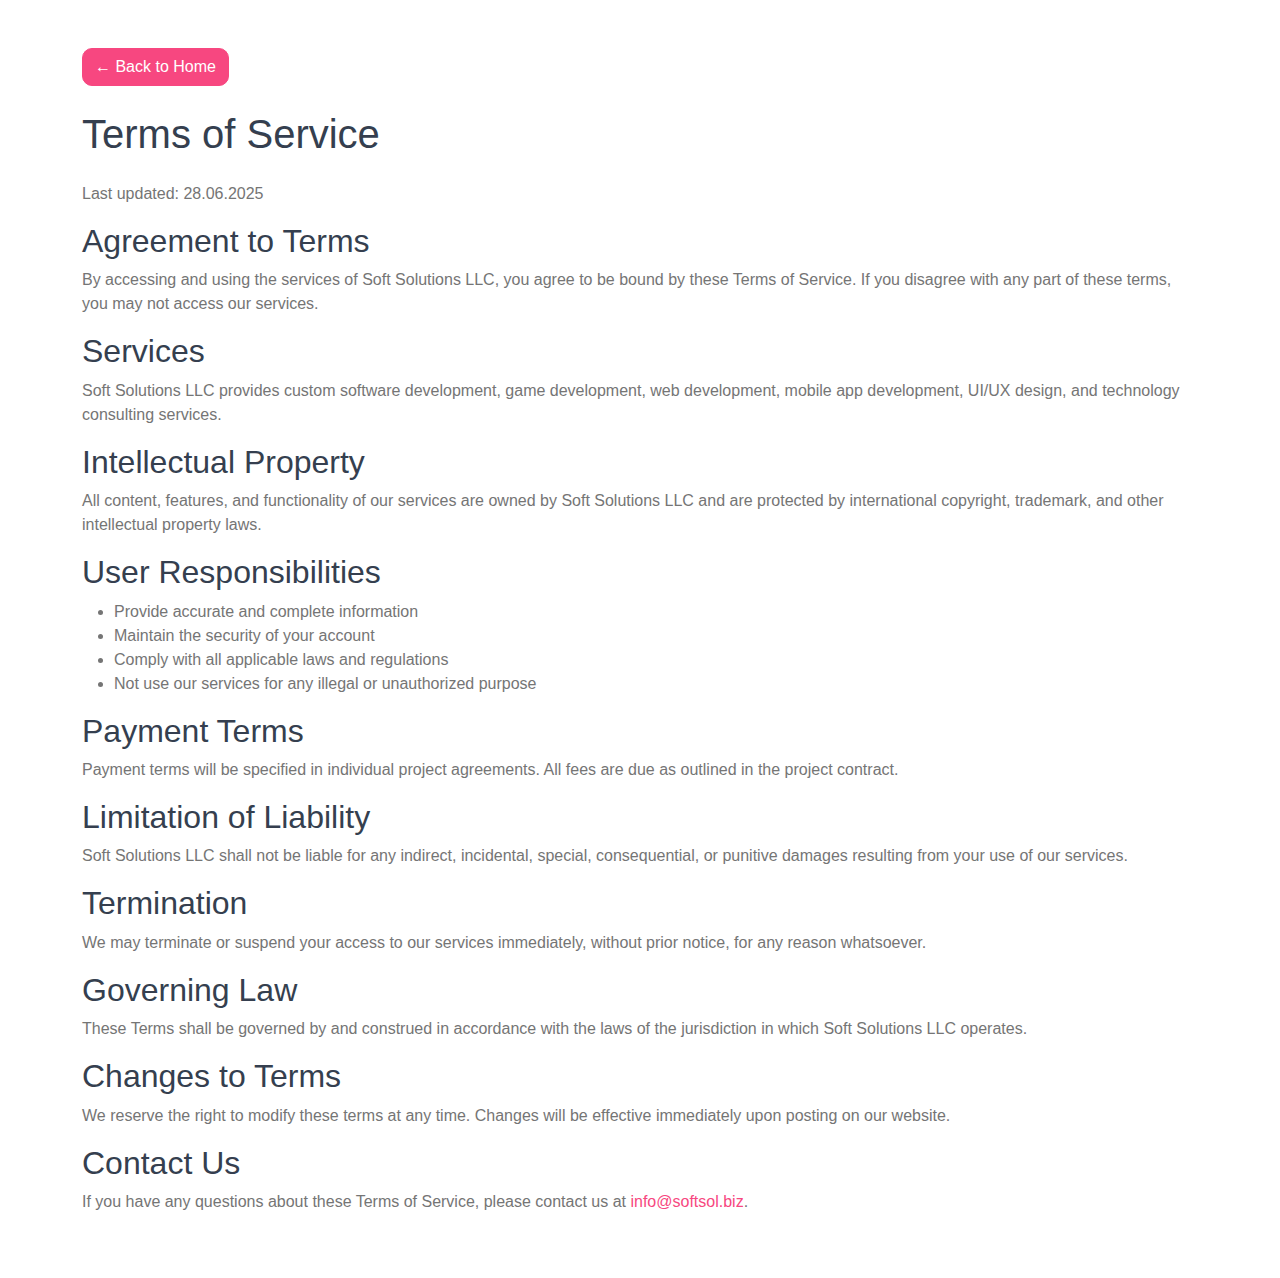
<file: tos.html>
<!DOCTYPE html>
<html lang="en">
<head>
    <meta charset="UTF-8">
    <meta name="viewport" content="width=device-width, initial-scale=1.0">
    <title>Terms of Service | Soft Solutions LLC</title>
    <link href="css/bootstrap.min.css" rel="stylesheet">
    <link href="css/style.css" rel="stylesheet">
</head>
<body>
    <div class="container py-5">
        <a href="index.html" class="btn btn-primary mb-4">&larr; Back to Home</a>
        <h1 class="mb-4">Terms of Service</h1>
        <p>Last updated: 28.06.2025</p>
        <h2>Agreement to Terms</h2>
        <p>By accessing and using the services of Soft Solutions LLC, you agree to be bound by these Terms of Service. If you disagree with any part of these terms, you may not access our services.</p>
        <h2>Services</h2>
        <p>Soft Solutions LLC provides custom software development, game development, web development, mobile app development, UI/UX design, and technology consulting services.</p>
        <h2>Intellectual Property</h2>
        <p>All content, features, and functionality of our services are owned by Soft Solutions LLC and are protected by international copyright, trademark, and other intellectual property laws.</p>
        <h2>User Responsibilities</h2>
        <ul>
            <li>Provide accurate and complete information</li>
            <li>Maintain the security of your account</li>
            <li>Comply with all applicable laws and regulations</li>
            <li>Not use our services for any illegal or unauthorized purpose</li>
        </ul>
        <h2>Payment Terms</h2>
        <p>Payment terms will be specified in individual project agreements. All fees are due as outlined in the project contract.</p>
        <h2>Limitation of Liability</h2>
        <p>Soft Solutions LLC shall not be liable for any indirect, incidental, special, consequential, or punitive damages resulting from your use of our services.</p>
        <h2>Termination</h2>
        <p>We may terminate or suspend your access to our services immediately, without prior notice, for any reason whatsoever.</p>
        <h2>Governing Law</h2>
        <p>These Terms shall be governed by and construed in accordance with the laws of the jurisdiction in which Soft Solutions LLC operates.</p>
        <h2>Changes to Terms</h2>
        <p>We reserve the right to modify these terms at any time. Changes will be effective immediately upon posting on our website.</p>
        <h2>Contact Us</h2>
        <p>If you have any questions about these Terms of Service, please contact us at <a href="contact.html">info@softsol.biz</a>.</p>
    </div>
</body>
</html>
</file>
<file: css/style.css>
/*** Spinner Start ***/
/*** Spinner ***/
#spinner {
    opacity: 0;
    visibility: hidden;
    transition: opacity .5s ease-out, visibility 0s linear .5s;
    z-index: 99999;
}

#spinner.show {
    transition: opacity .5s ease-out, visibility 0s linear 0s;
    visibility: visible;
    opacity: 1;
}
/*** Spinner End ***/

.back-to-top {
    position: fixed;
    right: 30px;
    bottom: 30px;
    display: flex;
    width: 45px;
    height: 45px;
    align-items: center;
    justify-content: center;
    transition: 0.5s;
    z-index: 99;
}

/*** Button Start ***/
.btn {
    font-weight: 600;
    transition: .5s;
}

.btn-square {
    width: 32px;
    height: 32px;
}

.btn-sm-square {
    width: 34px;
    height: 34px;
}

.btn-md-square {
    width: 44px;
    height: 44px;
}

.btn-lg-square {
    width: 56px;
    height: 56px;
}

.btn-square,
.btn-sm-square,
.btn-md-square,
.btn-lg-square {
    padding: 0;
    display: flex;
    align-items: center;
    justify-content: center;
    font-weight: normal;
    border-radius: 50%;
}

.btn.btn-primary {
    background: var(--bs-primary) !important;
    color: var(--bs-white) !important;
    font-weight: 400;
    transition: 0.5s;
}

.btn.btn-primary:hover {
    background: var(--bs-white) !important;
    color: var(--bs-primary) !important;
}

.btn.btn-light {
    background: var(--bs-light) !important;
    color: var(--bs-primary) !important;
    font-weight: 400;
    transition: 0.5s;
}

.btn.btn-light:hover {
    background: var(--bs-primary) !important;
    color: var(--bs-light) !important;
}


.RotateMoveLeft {
    position: relative;
    animation: RotateMoveLeft 10s linear infinite;
}

.RotateMoveRight {
    position: relative;
    animation: RotateMoveLeft 10s linear infinite;
}

@keyframes RotateMoveLeft {
    0%   {left: 0px;}
    50%   {left: 40px;}
    100%  {left: 0px;}
}

@keyframes RotateMoveRight {
    0%   {right: 0px;}
    50%   {right: 40px;}
    100%  {right: 0px;}
}


/*** Navbar ***/
.navbar-light .navbar-nav .nav-link {
    margin-right: 25px;
    padding: 35px 0;
    color: var(--bs-dark) !important;
    font-size: 16px;
    font-weight: 400;
    outline: none;
    transition: .5s;
}

.sticky-top.navbar-light .navbar-nav .nav-link {
    padding: 20px 0;
    color: var(--dark) !important;
}

.navbar-light .navbar-nav .nav-link:hover,
.navbar-light .navbar-nav .nav-link.active {
    color: var(--bs-primary) !important;
}

.navbar-light .navbar-brand img {
    max-height: 60px;
    transition: .5s;
}

.sticky-top.navbar-light .navbar-brand img {
    max-height: 60px;
}

.navbar .dropdown-toggle::after {
    border: none;
    content: "\f107";
    font-family: "Font Awesome 5 Free";
    font-weight: 600;
    vertical-align: middle;
    margin-left: 8px;
}

@media (min-width: 1200px) {
    .navbar .nav-item .dropdown-menu {
        display: block;
        visibility: hidden;
        top: 100%;
        transform: rotateX(-75deg);
        transform-origin: 0% 0%;
        border: 0;
        border-radius: 10px;
        transition: .5s;
        opacity: 0;
    }
}

.dropdown .dropdown-menu a:hover {
    background: var(--bs-primary);
    color: var(--bs-white);
}

.navbar .nav-item:hover .dropdown-menu {
    transform: rotateX(0deg);
    visibility: visible;
    background: var(--bs-light) !important;
    transition: .5s;
    opacity: 1;
}

.collapse.navbar-collapse {
    transition: 0.5s;
}

@media (max-width: 992px) {
    nav.bg-transparent {
        position: absolute;
        width: 100%;
        background: transparent !important;
    }

    .navbar.navbar-expand-lg button span {
        position: relative;
        z-index: 99;
    }

    .navbar {
        position: relative;
        background: var(--bs-light);
        z-index: 2;
    }

    .sticky-top.navbar-light {
        position: relative;
        background: var(--bs-white) !important;
        padding: 0 20px 20px 20px !important;
    }

    .sticky-top.navbar-light {
        background: transparent;
    }

    nav.navbar {
        padding: 0 30px 30px 0;
    }

    .navbar.navbar-expand-lg .navbar-toggler {
        padding: 10px 20px;
        border: 1px solid var(--bs-primary);
        color: var(--bs-primary);
    }

    .navbar-light .navbar-collapse {
        margin-top: 15px;
        border-top: 1px solid #DDDDDD;
    }

    .navbar-light .navbar-nav .nav-link,
    .sticky-top.navbar-light .navbar-nav .nav-link {
        padding: 10px 0;
        margin-left: 0;
        color: var(--bs-dark) !important;
    }


    .navbar-light .navbar-brand img {
        max-height: 60px;
    }

    .hero-header {
        margin-top: -100px !important;
    }
}

@media (min-width: 992px) {
    .navbar-light {
        position: absolute;
        width: 100%;
        top: 0;
        left: 0;
        background: transparent !important;
        z-index: 999;
    }
    
    .sticky-top.navbar-light {
        position: fixed;
        background: var(--bs-light) !important;
    }
}
/*** Navbar End ***/

/*** Single Page Hero Header Start ***/
.bg-breadcrumb {
    position: relative;
    overflow: hidden;
    background: linear-gradient(rgba(102, 16, 242, 0.05), rgba(102, 16, 242, 0.05));
    background-position: center center;
    background-repeat: no-repeat;
    background-size: cover;
    padding: 150px 0 60px 0;
    margin-bottom: 6rem;
    transition: 0.5s;
}

.bg-breadcrumb::after {
    content: "";
    position: absolute;
    bottom: -20%;
    left: -10%;
    width: 600px;
    height: 600px;
    border-radius: 300px;
    border: 80px solid rgba(247, 71, 128, 0.05);
    background: transparent;
    animation: RotateMoveSingle 5s linear infinite;
    z-index: -1;
}

.bg-breadcrumb .breadcrumb {
    position: relative;
    z-index: 2;
}


@keyframes RotateMoveSingle {
    0% {
        -webkit-transform: rotateZ(0deg) rotate(0deg) translate3d(0, 1%, 0) rotateZ(0deg);
        transform: rotateZ(0deg) rotate(0deg) translate3d(0, 1%, 0) rotateZ(0deg);
    }
      100% {
        -webkit-transform: rotateZ(360deg) rotate(360deg) translate3d(0, 1%, 0) rotateZ(-360deg);
        transform: rotateZ(360deg) rotate(360deg) translate3d(0, 1%, 0) rotateZ(-360deg);
    }

    0% {bottom: 0px;}
    50%   {left: -10px;}
    75%   {bottom: 10%;}
    100%  {bottom: 0px;}
}

.bg-breadcrumb::before {
    content: "";
    position: absolute;
    top: -15%;
    right: -10%;
    width: 600px;
    height: 600px;
    border-radius: 300px;
    border: 80px solid rgba(247, 71, 128, 0.04);
    background: transparent;
    animation: RotateMoveSingle 5s linear infinite;
    z-index: -1;
}

@keyframes RotateMoveSingle {
    0% {
        -webkit-transform: rotateZ(0deg) rotate(0deg) translate3d(0, 1%, 0) rotateZ(0deg);
        transform: rotateZ(0deg) rotate(0deg) translate3d(0, 1%, 0) rotateZ(0deg);
    }
      100% {
        -webkit-transform: rotateZ(360deg) rotate(360deg) translate3d(0, 1%, 0) rotateZ(-360deg);
        transform: rotateZ(360deg) rotate(360deg) translate3d(0, 1%, 0) rotateZ(-360deg);
    }

    0% {top: 0px;}
    50%   {top: 10%;}
    100%  {top: 0px;}
}

@media (max-width: 992px) {
    .bg-breadcrumb {
        padding-top: 100px !important;
    }
}

.bg-breadcrumb .breadcrumb-item a {
    color: var(--bs-dark) !important;
}


.breadcrumb-animation {
    position: absolute;
    top: 0;
    left: 0;
    width: 100%;
    height: 100%;
    overflow: hidden;
}

.breadcrumb-animation li {
    position: absolute;
    display: block;
    list-style: none;
    width: 20px;
    height: 20px;
    background: rgba(102, 16, 242, 0.07);
    animation: animate 25s linear infinite;
    bottom: -150px;
    
}

.breadcrumb-animation li:nth-child(1) {
    left: 25%;
    width: 80px;
    height: 80px;
    animation-delay: 0s;
}


.breadcrumb-animation li:nth-child(2) {
    left: 10%;
    width: 20px;
    height: 20px;
    animation-delay: 2s;
    animation-duration: 12s;
}

.breadcrumb-animation li:nth-child(3) {
    left: 70%;
    width: 20px;
    height: 20px;
    animation-delay: 4s;
}

.breadcrumb-animation li:nth-child(4) {
    left: 40%;
    width: 60px;
    height: 60px;
    animation-delay: 0s;
    animation-duration: 18s;
}

.breadcrumb-animation li:nth-child(5) {
    left: 65%;
    width: 20px;
    height: 20px;
    animation-delay: 0s;
}

.breadcrumb-animation li:nth-child(6) {
    left: 75%;
    width: 110px;
    height: 110px;
    animation-delay: 3s;
}

.breadcrumb-animation li:nth-child(7) {
    left: 35%;
    width: 150px;
    height: 150px;
    animation-delay: 7s;
}

.breadcrumb-animation li:nth-child(8) {
    left: 50%;
    width: 25px;
    height: 25px;
    animation-delay: 15s;
    animation-duration: 45s;
}

.breadcrumb-animation li:nth-child(9) {
    left: 20%;
    width: 15px;
    height: 15px;
    animation-delay: 2s;
    animation-duration: 35s;
}

.breadcrumb-animation li:nth-child(10) {
    left: 85%;
    width: 150px;
    height: 150px;
    animation-delay: 0s;
    animation-duration: 11s;
}

@keyframes animate {

    0%{
        transform: translateY(0) rotate(0deg);
        opacity: 1;
        border-radius: 0;
    }

    100%{
        transform: translateY(-1000px) rotate(720deg);
        opacity: 0;
        border-radius: 50%;
    }

}
/*** Single Page Hero Header End ***/


/*** Hearo Header Start ***/
.header::after {
    position: absolute;
    content: "";
    top: 0;
    right: 0;
    width: 60%;
    height: 100%;
    background: var(--bs-light);
    border-radius: 22% 78% 33% 67% / 32% 0% 100% 68%;
    animation: bgMove 5s linear infinite;
    z-index: -1;
}

@keyframes bgMove {
    0%   {right: 0px;}
    50%   {right: 20px;}
    100%  {right: 0px;}
}

.header::before {
    content: "";
    position: absolute;
    bottom: -9%;
    left: -7%;
    width: 400px;
    height: 400px;
    border-radius: 200px;
    border: 30px solid rgba(247, 71, 128, 0.05);
    background: transparent;
    animation: RotateMoveHeader 5s linear infinite;
    z-index: -1;

}

@keyframes RotateMoveHeader {
    0% {
        -webkit-transform: rotateZ(0deg) rotate(0deg) translate3d(0, 1%, 0) rotateZ(0deg);
        transform: rotateZ(0deg) rotate(0deg) translate3d(0, 1%, 0) rotateZ(0deg);
    }
      100% {
        -webkit-transform: rotateZ(360deg) rotate(360deg) translate3d(0, 1%, 0) rotateZ(-360deg);
        transform: rotateZ(360deg) rotate(360deg) translate3d(0, 1%, 0) rotateZ(-360deg);
    }


    0% {bottom: 0px;}
    50%   {left: -10px;}
    75%   {bottom: 9%;}
    100%  {bottom: 0px;}
}

.hero-header {
    padding-top: 160px;
    padding-bottom: 100px;
    position: relative;
}

.hero-header::after {
    content: "";
    position: absolute;
    left: 100px;
    bottom: 100px;
    width: 58px;
    height: 50px;
    background: url(../img/sty-1.png) center center no-repeat;
    animation: RotateMoveSty-3 45s linear infinite;
    transition: 0.5s;
    z-index: -1;
    
}

@keyframes RotateMoveSty-3 {
    0%   {left: 100px;}
    40%   {bottom: -0px;}
    50%   {left: 700px;}
    70%   {bottom: 500px;}
    80%   {left: 400px;}
    95%   {bottom: -0px;}
    100%  {left: 100px;}
}

.hero-header::before {
    content: "";
    position: absolute;
    left: 100px;
    bottom: 100px;
    width: 300px;
    height: 300px;
    border-radius: 150px;
    border: 30px solid rgba(102, 16, 242, 0.05);
    background: transparent;
    animation: RotateMoveSty-4 45s linear infinite;
    transition: 0.5s;
    z-index: -1;
    
}

@keyframes RotateMoveSty-4 {
    0%   {left: 100px;}
    40%   {bottom: -0px;}
    50%   {left: 700px;}
    70%   {bottom: 500px;}
    80%   {left: 400px;}
    95%   {bottom: -0px;}
    100%  {left: 100px;}
}


.hero-header .rotate-img {
    position: absolute;
    top: 70px;
    left: 20px;
}

.hero-header .rotate-img .rotate-sty-2 {
    position: absolute;
    top: 100px;
    left: 50px;
    width: 50px;
    height: 50px;
    border-radius: 30px;
    border: 5px solid rgba(247, 71, 128, 0.1);
    background: transparent;
    animation: RotateMoveSty-2 45s linear infinite;
    transition: 0.5s;

}

@keyframes RotateMoveSty-2 {
    0%   {left: 0px;}
    40%   {top: -30px;}
    50%   {left: 500px;}
    70%   {top: 200px;}
    80%   {left: 100px;}
    95%   {top: -30px;}
    100%  {left: 0px;}
}

.hero-header .rotate-img img {
    position: relative;
    animation: RotateMove 30s linear infinite;
    z-index: -1;
}

@keyframes RotateMove {
    0%   {left: 0px;}
    50%   {left: 200px;}
    100%  {left: 0px;}
}


@media (max-width: 992px) {
    .hero-header {
        padding-top: 280px;
        
    }

    .hero-header .rotate-img img {
        margin-top: 100px;
    }
   
}
/*** Hero Header End ***/


/*** Service Start ***/
.service .service-item {
    box-shadow: 0 0 45px rgba(0, 0, 0, 0.1);
}

.service .service-item,
.service .service-item .service-icon,
.service .service-item a {
    transition: 0.5s;
}

.service .service-item:hover {
    background: rgba(102, 16, 242, 0.09);
    border: 1px ;
}


.service .service-item:hover .service-icon,
.service .service-item:hover a {
    background: var(--bs-white) !important;
}

.service .service-item:hover a:hover {
    background: var(--bs-primary) !important;
    color: var(--bs-white);
}

/*** Service End ***/


/*** Features Start ***/
.feature .feature-img {
    background: var(--bs-light);
    border-radius: 58% 42% 21% 79% / 30% 29% 71% 70%;
}
/*** Features End ***/


/*** Pricing Start ***/
.price .price-item {
    position: relative;
    overflow: hidden;
    transition: 0.5s;
}

.price .price-item:hover {
    background: var(--bs-white) !important;
    box-shadow: 0 0 45px rgba(0, 0, 0, 0.2);
}

.price .price-item .pice-item-offer {
    position: absolute;
    width: 200px;
    height: 110px;
    top: -45px;
    right: -80px;
    background: var(--bs-primary) !important;
    color: var(--bs-white);
    transform: rotate(42deg);
    display: flex;
    align-items: end;
    justify-content: center;
    padding-bottom: 10px;
}
/*** Pricing End ***/


/*** Blog Start ***/
.blog .blog-item {
    border-radius: 10px;
}

.blog .blog-item .blog-img {
    position: relative;
    overflow: hidden;
    background: rgba(102, 16, 242, 0.2);
    border-top-right-radius: 10px;
    border-top-left-radius: 10px;
}

.blog .blog-item .blog-img .blog-info {
    position: absolute;
    width: 100%;
    height: 100%;
    bottom: 0;
    left: 0;
    padding: 20px;
    background: rgba(102, 16, 242, 0.2);
    color: var(--bs-white) !important;
    display: flex;
    align-items: end;
    justify-content: space-between;
    transition: 0.5s;
}

.blog .blog-item .blog-img:hover .blog-info {
    background: rgba(0, 0, 0, .4);
}


.blog .blog-item .blog-content {
    border-bottom-left-radius: 10px;
    border-bottom-right-radius: 10px;
}

.blog .blog-item .blog-img img {
    transition: 0.5s;
}

.blog .blog-item .blog-img:hover img {
    transform: scale(1.3);
}
/*** Blog End ***/


/*** Testimonial Start ***/
.testimonial {
    position: relative;
    background: var(--bs-light);
    overflow: hidden;
    z-index: 1;
}
.testimonial::after {
    content: "";
    position: absolute;
    top: 30%;
    left: 0;
    width: 80px;
    height: 80px;
    border-radius: 40px;
    background: url(../img/testimonial-img-2.jpg) center center no-repeat;
    animation: TestimonialMoveLeft 100s linear infinite;
    z-index: -1;

}

.testimonial::before {
    content: "";
    position: absolute;
    top: 30%;
    right: 0;
    width: 80px;
    height: 80px;
    border-radius: 40px;
    background: url(../img/testimonial-img-3.jpg) center center no-repeat;
    animation: TestimonialMoveRight 100s linear infinite;
    z-index: -1;

}

@keyframes TestimonialMoveLeft {
    0%   {left: 0px;}
    25%   {top: 100px;}
    50%   {left: 100%;}
    75%   {top: 80%;}
    100%  {left: 0px;}
}

@keyframes TestimonialMoveRight {
    0%   {right: 0px;}
    25%   {top: 100px;}
    50%   {right: 100%;}
    75%   {top: 80%;}
    100%  {right: 0px;}
}

.testimonial .testimonial-carousel.owl-carousel {
    position: relative;
    padding: 0 35px;
    transition: 0.5s;
}

.testimonial .testimonial-carousel .owl-nav .owl-prev {
    position: absolute;
    top: 50%;
    left: 10px;
    transform: translateY(-50%);
    width: 65px;
    height: 65px;
    border-radius: 40px;
    display: flex;
    align-items: center;
    justify-content: center;
    background: rgba(102, 16, 242, 0.09);
    color: var(--bs-primary);
    transition: 0.5s;
}

.testimonial .testimonial-carousel .owl-nav .owl-next {
    position: absolute;
    top: 50%;
    right: 10px;
    transform: translateY(-50%);
    width: 65px;
    height: 65px;
    border-radius: 40px;
    display: flex;
    align-items: center;
    justify-content: center;
    background: rgba(102, 16, 242, 0.09);
    color: var(--bs-primary);
    transition: 0.5s;
}


.testimonial .testimonial-carousel .owl-nav .owl-prev:hover,
.testimonial .testimonial-carousel .owl-nav .owl-next:hover {
    background: var(--bs-primary);
    color: var(--bs-white) !important;
}


.testimonial-carousel .owl-dots {
    width: 100%;
    height: 120px;
    display: flex;
    align-items: center;
    justify-content: center;
    margin-top: 10px;
    transition: 0.5s;
}

.testimonial-carousel .owl-dots .owl-dot img {
    width: 40px;
    height: 40px;
    border-radius: 20px;
    margin-right: 15px;
    transition: 0.5s;
}

.testimonial-carousel .owl-dots .owl-dot.active img {
    width: 70px;
    height: 70px;
    border-radius: 40px;
    border: 4px solid var(--bs-secondary);
}

@media (min-width: 900px) {
    .testimonial .testimonial-carousel .testimonial-item .testimonial-inner p.fs-7 {
        font-size: 20px;
    }
}

@media (max-width: 576px) {
    .testimonial .testimonial-carousel.owl-carousel {
        padding: 0;
    }

    .testimonial .testimonial-carousel .owl-nav .owl-prev {
        margin-top: -250px;
        margin-left: -15px;
    }

    .testimonial .testimonial-carousel .owl-nav .owl-next {
        margin-top: -250px;
        margin-right: -15px;
    }
}
/*** Testimonial End ***/

/*** Contact Start ***/
.contact {
    position: relative;
    overflow: hidden;
    transition: 0.5s;
    z-index: 1;
}

.contact::after {
    content: "";
    position: absolute;
    top: 10%;
    left: -1%;
    width: 400px;
    height: 400px;
    border-radius: 200px;
    border: 60px solid rgba(102, 16, 242, 0.05);
    background: transparent;
    animation: ContactMoveLeft 50s linear infinite;
    z-index: 1;
}

@keyframes ContactMoveLeft {
    0%   {left: 0px;}
    25%   {top: 100px;}
    50%   {left: 90%;}
    75%   {top: 80%;}
    100%  {left: 0px;}
}

.contact::before {
    content: "";
    position: absolute;
    top: 10%;
    right: -1%;
    width: 400px;
    height: 400px;
    border-radius: 200px;
    border: 60px solid rgba(102, 16, 242, 0.05);
    background: transparent;
    animation: ContactMoveRight 50s linear infinite;
    z-index: 1;
}

@keyframes ContactMoveRight {
    0%   {right: 0px;}
    25%   {top: 100px;}
    50%   {right: 90%;}
    75%   {top: 80%;}
    100%  {right: 0px;}
}
/*** Contact End ***/


/*** Footer Start ***/
.footer {
    background: linear-gradient(rgba(102, 16, 242, 0.05), rgba(102, 16, 242, 0.05));
    background-position: center center;
    background-repeat: no-repeat;
    background-size: cover;
}
.footer .footer-item a {
    line-height: 35px;
    color: var(--bs-dark);
    transition: 0.5s;
}

.footer .footer-item p {
    line-height: 35px;
}

.footer .footer-item a:hover {
    letter-spacing: 2px;
    color: var(--bs-primary);
}

/*** Footer End ***/

/*** copyright Start ***/
.copyright {
    border-top: 1px solid rgba(255, 255, 255, 0.08);
    background: var(--bs-dark) !important;
}
/*** copyright end ***/
</file>
